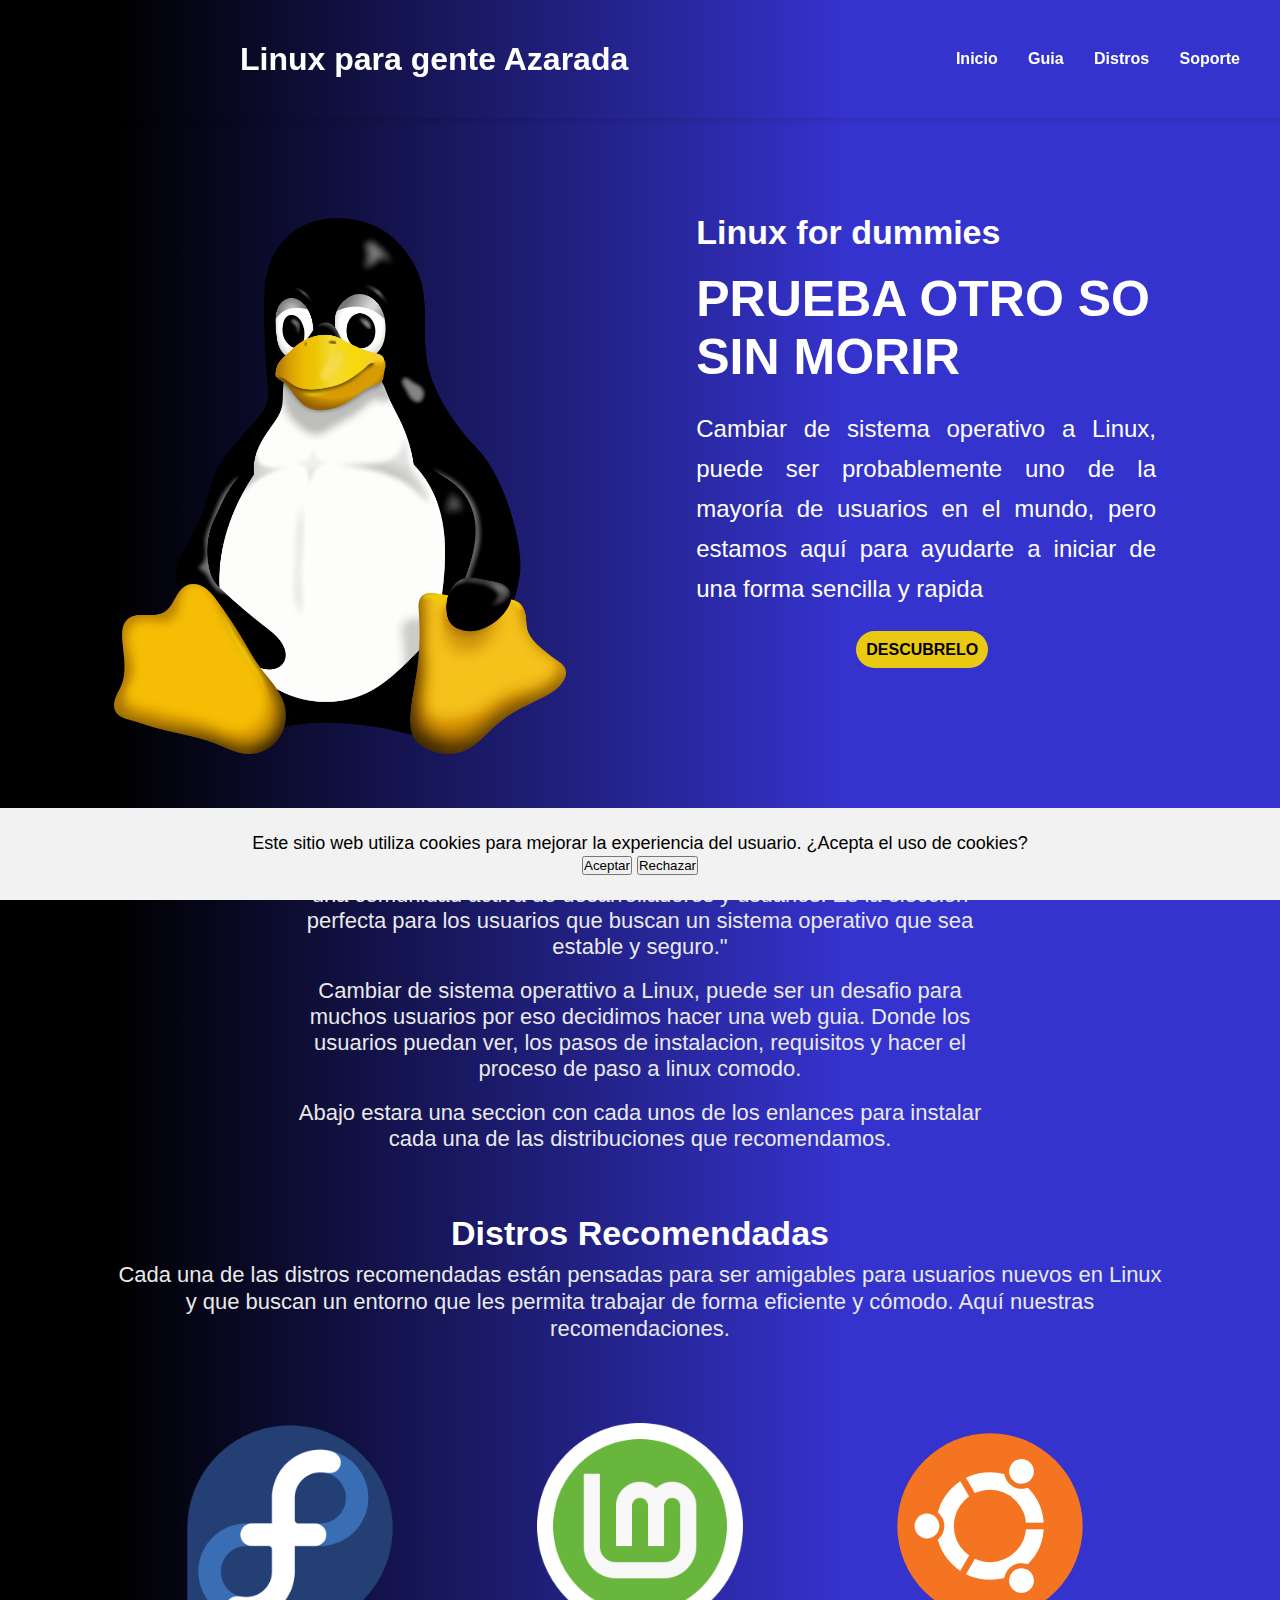
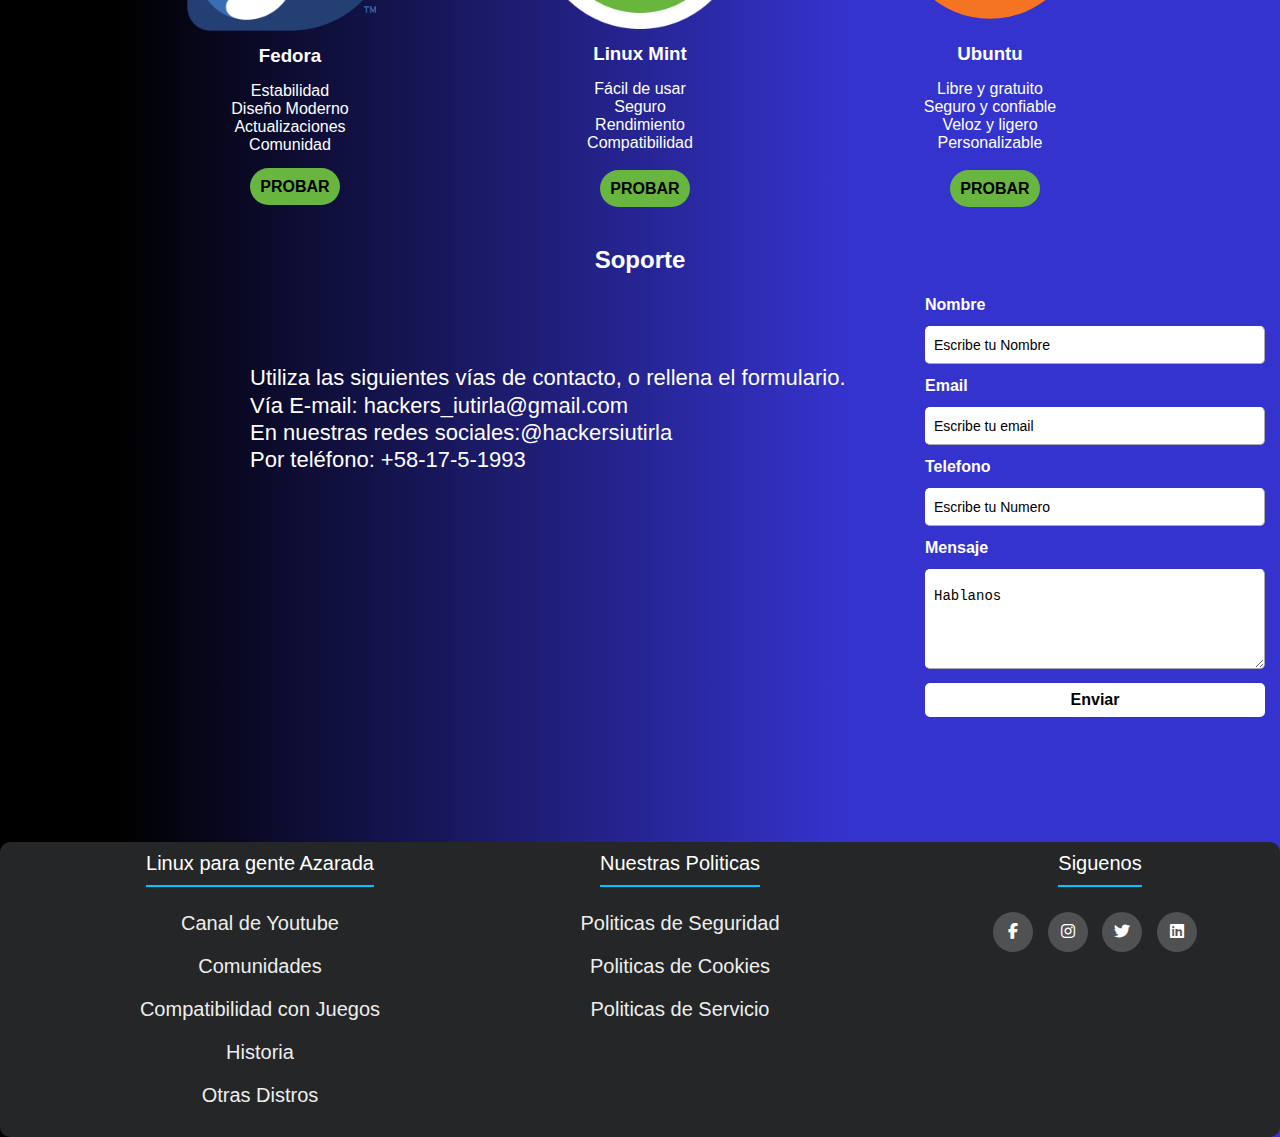
<file: docs/index.html>
<!DOCTYPE html>
<html lang="en">
<head>
    <meta charset="UTF-8">
    <meta http-equiv="X-UA-Compatible" content="IE=edge" />
    <meta name="viewport" content="width=device-width, initial-scale=1.0">
    <link rel="stylesheet" href="archivos/css/styles.css" />
     <link
     rel="stylesheet"
     href="https://cdnjs.cloudflare.com/ajax/libs/animate.css/4.1.1/animate.min.css"/>
    <link rel="stylesheet" href="https://cdnjs.cloudflare.com/ajax/libs/font-awesome/6.2.1/css/all.min.css">
    <title>Linux para gente Azarada</title>
    <script src="archivos/js/script.js"></script>
</head>
<body>
    <nav>
            <h1>Linux para gente Azarada</h1>
            <img src="archivos/iconos/photo_2023-11-18_20-13-49-removebg-preview.png" class="swans" width="40px"/>
            <ul class="navigation">
              <li><a href="#inicio" class="nav-link">Inicio</a></li>
              <li><a href="#guia" class="nav-link">Guia</a></li>
              <li><a href="#distros" class="nav-link">Distros</a></li>
              <li><a href="#soporte" class="nav-link">Soporte</a></li>
            </ul>
  </nav> 

  <!-- Menu de Inicio -->  
  <section class="comienzo" id="inicio">
    <img
      src="archivos/imagenes/Tux.svg.png"
      alt="jane-doe"
      loading="lazy"
      class="hero-img"
    />
    <div class="ini animate__animated animate__shakeX">
        <h2 style="font-size: 34px;" class="ini-title">Linux for dummies</h2>
        <br>
      <h1 style="font-size: 50px;"  styclass="ini-title">PRUEBA OTRO SO SIN MORIR</h1>
      <p class="ini-text">
        Cambiar de sistema operativo a Linux, puede ser 
         probablemente uno de la mayoría de usuarios en el mundo,
         pero estamos aquí para ayudarte a iniciar de una forma sencilla y rapida
      </p>
      <br>
      <a class="boton" href="https://training.linuxfoundation.org/training/introduction-to-linux/" target="_blank">Descubrelo</a>
    </section>
   
    <!-- Guia -->
      <section class="guide" id="guia">
        <div class="gd animate__animated animate__shakeX">
            <h2 style="font-size: 34px;" class="gd-h2">Guia</h2>
 
          <p class="gd-p">
            "Linux es una plataforma sólida y confiable que está respaldada por una comunidad activa de desarrolladores y usuarios.
             Es la elección perfecta para los usuarios que buscan un sistema operativo que sea estable y seguro."
          </p>
          <br>
          <p class="gd-p">
            Cambiar de sistema operattivo a Linux, puede ser un desafio para muchos usuarios por eso decidimos hacer una web guia.
             Donde los usuarios puedan ver, los pasos de instalacion, requisitos y hacer el proceso de paso a linux comodo.
          </p>
          <br>
          <p class="gd-p">
            Abajo estara una seccion con cada unos de los enlances para instalar cada una de las distribuciones que recomendamos.
          </p>
        <br>
        <br>
    <!-- Titulo Distros -->
        </section>
        <section class="more-guia">
            <h2>Distros Recomendadas</h2>
            <p> Cada una de las distros recomendadas están pensadas para ser amigables para usuarios nuevos en Linux   <br> y que buscan un entorno que les permita trabajar de forma eficiente y cómodo. Aquí nuestras recomendaciones.</p>
            <br>
            <br>
          </section>
  <!-- Distros -->
      <section class="distro" id="distros">
        <div class="distro-container">
          <div class="distro1">
            <img
              src="archivos/iconos/2048px-Fedora_logo.svg.png"
              alt="fedora"
              loading="lazy"
              class="distro-pic"
            />
            <h3 class="distro-title">Fedora</h3>
            <p class="distro-details" style="margin-bottom: 18px;">
                Estabilidad
              <br>
                Diseño Moderno
                <br>
                Actualizaciones
                <br>
                Comunidad
                <br>
            </p>
            <a href="fedora.html" target="_blank" class="distro-link">Probar</a>
          </div>
          <div class="distro2">
            <img
              src="archivos/iconos/Linux_Mint_logo_without_wordmark.svg.png"
              alt="linux-mint"
              loading="lazy"
              class="distro-pic"
            />
            <h3 class="distro-title">Linux Mint</h3>
            <p class="distro-details" style="margin-bottom: 22px;">
                Fácil de usar
                <br>
                Seguro
                  <br>
                  Rendimiento
                  <br>
                  Compatibilidad
                  <br>
            </p>
            <a href="mint.html" target="_blank" class="distro-link">Probar</a>
          </div>
          <div class="distro3">
            <img
              src="archivos/iconos/UbuntuCoF.svg"
              alt="ubuntu"
              loading="lazy"
              class="distro-pic"
            />
            <h3 class="distro-title">Ubuntu</h3>
            <p class="distro-details" style="margin-bottom: 22px;">
                Libre y gratuito
              <br>
              Seguro y confiable
                <br>
                Veloz y ligero
                <br>
                Personalizable
                <br>
            </p>
            <a href="ubuntu.html" target="_blank" class="distro-link">Probar</a>
      <!-- Contato -->
          </div>
        </div>
      </section>
    </div>
  </section>
  <section class="soporte" id="soporte">
    <h2 style="color: white;">Soporte</h2>
   <p class="parrafo-final">Utiliza las siguientes vías de contacto, o rellena el formulario. 
    <br>
    Vía E-mail: hackers_iutirla@gmail.com
    <br>
    En nuestras redes sociales:@hackersiutirla
    <br>
    Por teléfono: +58-17-5-1993
   </p>
    <div class="contact-form-container">
      <div class="contact-form">
        <form action="https://formspree.io/f/xyylnggw" method="POST">
          <div class="form-control">
            <label for="name">Nombre</label>
            <input
              type="text"
              id="name"
              name="sender-name"
              placeholder="Escribe tu Nombre"
              class="input-field"
              required
            />
          </div>
          <div class="form-control">
            <label for="email">Email</label>
            <input
              type="email"
              id="email"
              name="sender-email"
              placeholder="Escribe tu email"
              class="input-field"
              required
            />
          </div>
          <div class="form-control">
            <label for="phone">Telefono</label>
            <input
              type="phone"
              id="phone"
              name="sender-phone"
              placeholder="Escribe tu Numero"
              class="input-field"
              required
            />
          </div>
          <div class="form-control">
            <label for="message">Mensaje</label>
            <textarea
              id="message"
              cols="50"
              rows="1"
              placeholder="Hablanos"
              name="message"
              class="input-field"
              required
            ></textarea>
          </div>
          <input
            type="submit"
            value="Enviar"
            id="submit-btn"
            class="submit-btn"
          />
        </form>
      </div>
    </div>
  </section>
  <footer class="footer">
    <div class="contairner">
            <div class="footer_row">
                <div class="footer-links">
                    <h4>Linux para gente Azarada</h4>
                    <ul>
                        <li><a href="https://www.youtube.com/@NetworkChuck">Canal de Youtube</a></li>
                        <li><a href="https://discord.com/channels/96230004047740928/607332202153377829?query=linux&offset=0&limit=12&preferredLocale=es-ES&categoryId=-1&tag=">Comunidades</a></li>
                        <li><a href="https://talilinux.blogspot.com/2023/04/compatibilidad-juegos-software-linux.html">Compatibilidad con Juegos</a></li>
                        <li><a href="https://es.wikipedia.org/wiki/Historia_de_Linux">Historia</a></li>
                        <li><a href="https://www.stackscale.com/es/blog/distribuciones-linux-populares/">Otras Distros</a></li>
                    </ul>
                </div>
                <div class="footer-links">
                    <h4>Nuestras Politicas</h4>
                    <ul>
                        <li><a href="seguridad.html">Politicas de Seguridad</a></li>
                        <li><a href="cookies.html">Politicas de Cookies</a></li>
                        <li><a href="servicio.html">Politicas de Servicio</a></li>
                    </ul>
                </div>
                <div class="footer-links">
                    <h4>Siguenos</h4>
                  <div class="Social-link">
                  <a href="https://www.facebook.com/"><i class="fab fa-facebook-f"></i></a>
                  <a href="https://www.instagram.com/"><i class="fab fa-instagram"></i></a>
                  <a href="https://twitter.com/"><i class="fab fa-twitter"></i></a>
                  <a href="https://www.linkedin.com/"><i class="fab fa-linkedin"></i></a>
                  </div>
                </div>
            </div>
         </div>
 </footer>
 <div id="cookie-banner" class="cookie-banner">
  <p>Este sitio web utiliza cookies para mejorar la experiencia del usuario. ¿Acepta el uso de cookies?</p>
  <button onclick="aceptarCookies()">Aceptar</button>
  <button onclick="rechazarCookies()">Rechazar</button>
</div>

</body>
</html>
</file>
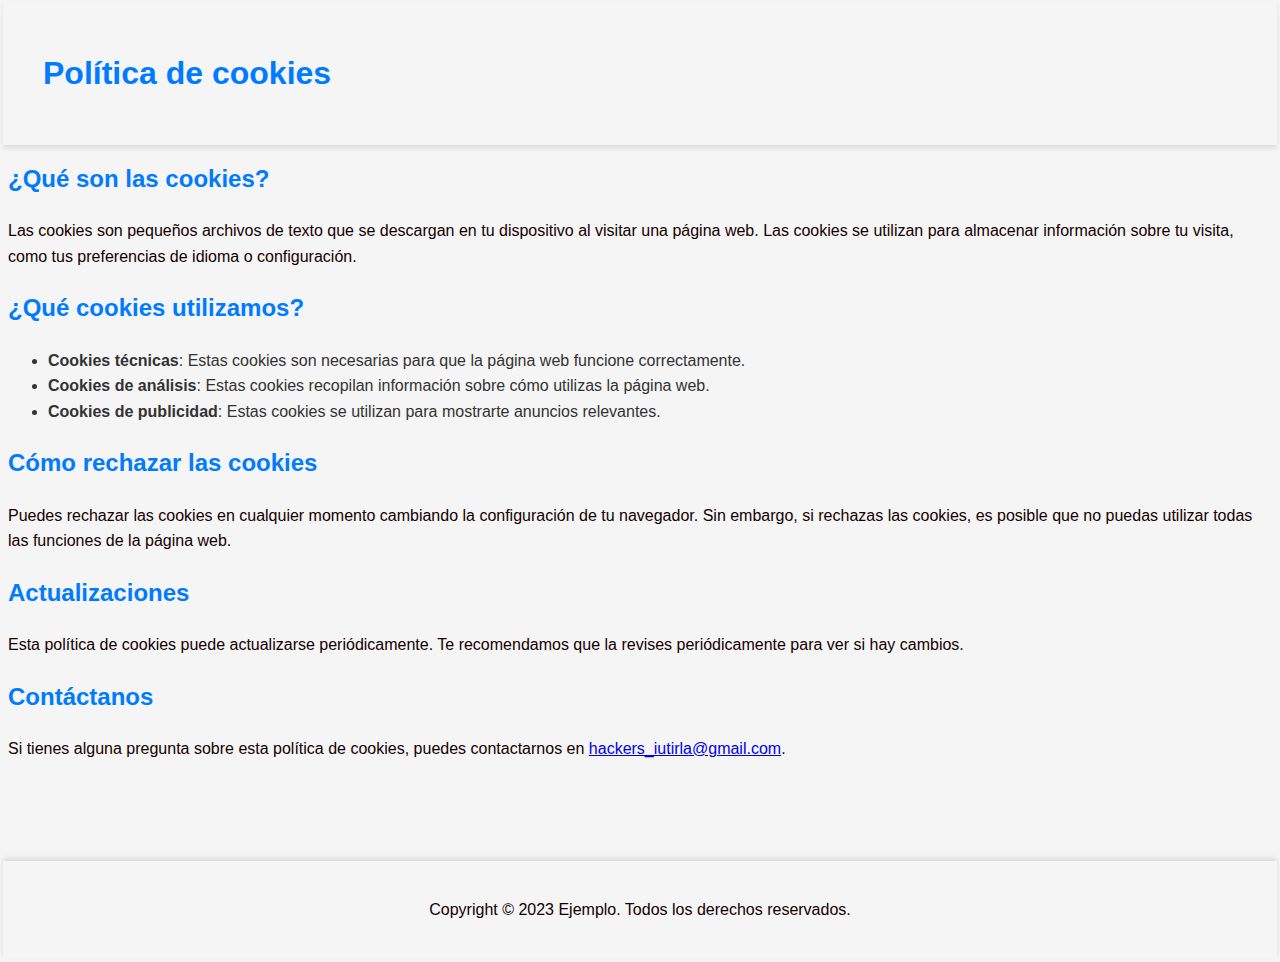
<file: docs/cookies.html>
<!DOCTYPE html>
<html lang="en">
    <meta charset="UTF-8">
    <meta name="viewport" content="width=device-width, initial-scale=1.0">
    <link rel="stylesheet" href="archivos/css/politicas.css" />
    <title>Política de cookies</title>
</head>

<body>
  <nav>
    <h1>Política de cookies</h1>
  </nav>

    <section>


    <h2>¿Qué son las cookies?</h2>
      <p>
        Las cookies son pequeños archivos de texto que se descargan en tu dispositivo al visitar una página web. Las cookies se utilizan para almacenar información sobre tu visita, como tus preferencias de idioma o configuración.
      </p>

    
  
    <h2>¿Qué cookies utilizamos?</h2>
      <ul>
        <li>
          <strong>Cookies técnicas</strong>: Estas cookies son necesarias para que la página web funcione correctamente.
        </li>
        <li>
          <strong>Cookies de análisis</strong>: Estas cookies recopilan información sobre cómo utilizas la página web.
        </li>
        <li>
          <strong>Cookies de publicidad</strong>: Estas cookies se utilizan para mostrarte anuncios relevantes.
      </ul>
   


      <h2>Cómo rechazar las cookies</h2>
      <p>
        Puedes rechazar las cookies en cualquier momento cambiando la configuración de tu navegador. Sin embargo, si rechazas las cookies, es posible que no puedas utilizar todas las funciones de la página web.
      </p>

    <div>
      <h2>Actualizaciones</h2>
      <p>
        Esta política de cookies puede actualizarse periódicamente. Te recomendamos que la revises periódicamente para ver si hay cambios.
      </p>

      <h2>Contáctanos</h2>
      <p>
        Si tienes alguna pregunta sobre esta política de cookies, puedes contactarnos en <a href="hackers_iutirla@gmail.com">hackers_iutirla@gmail.com</a>.
      </p>
    
    </div>
    </section>

  <footer style="margin-top: 100px;">
    <p>
      Copyright © 2023 Ejemplo. Todos los derechos reservados.
    </p>
  </footer>
</body>
</html>
</file>
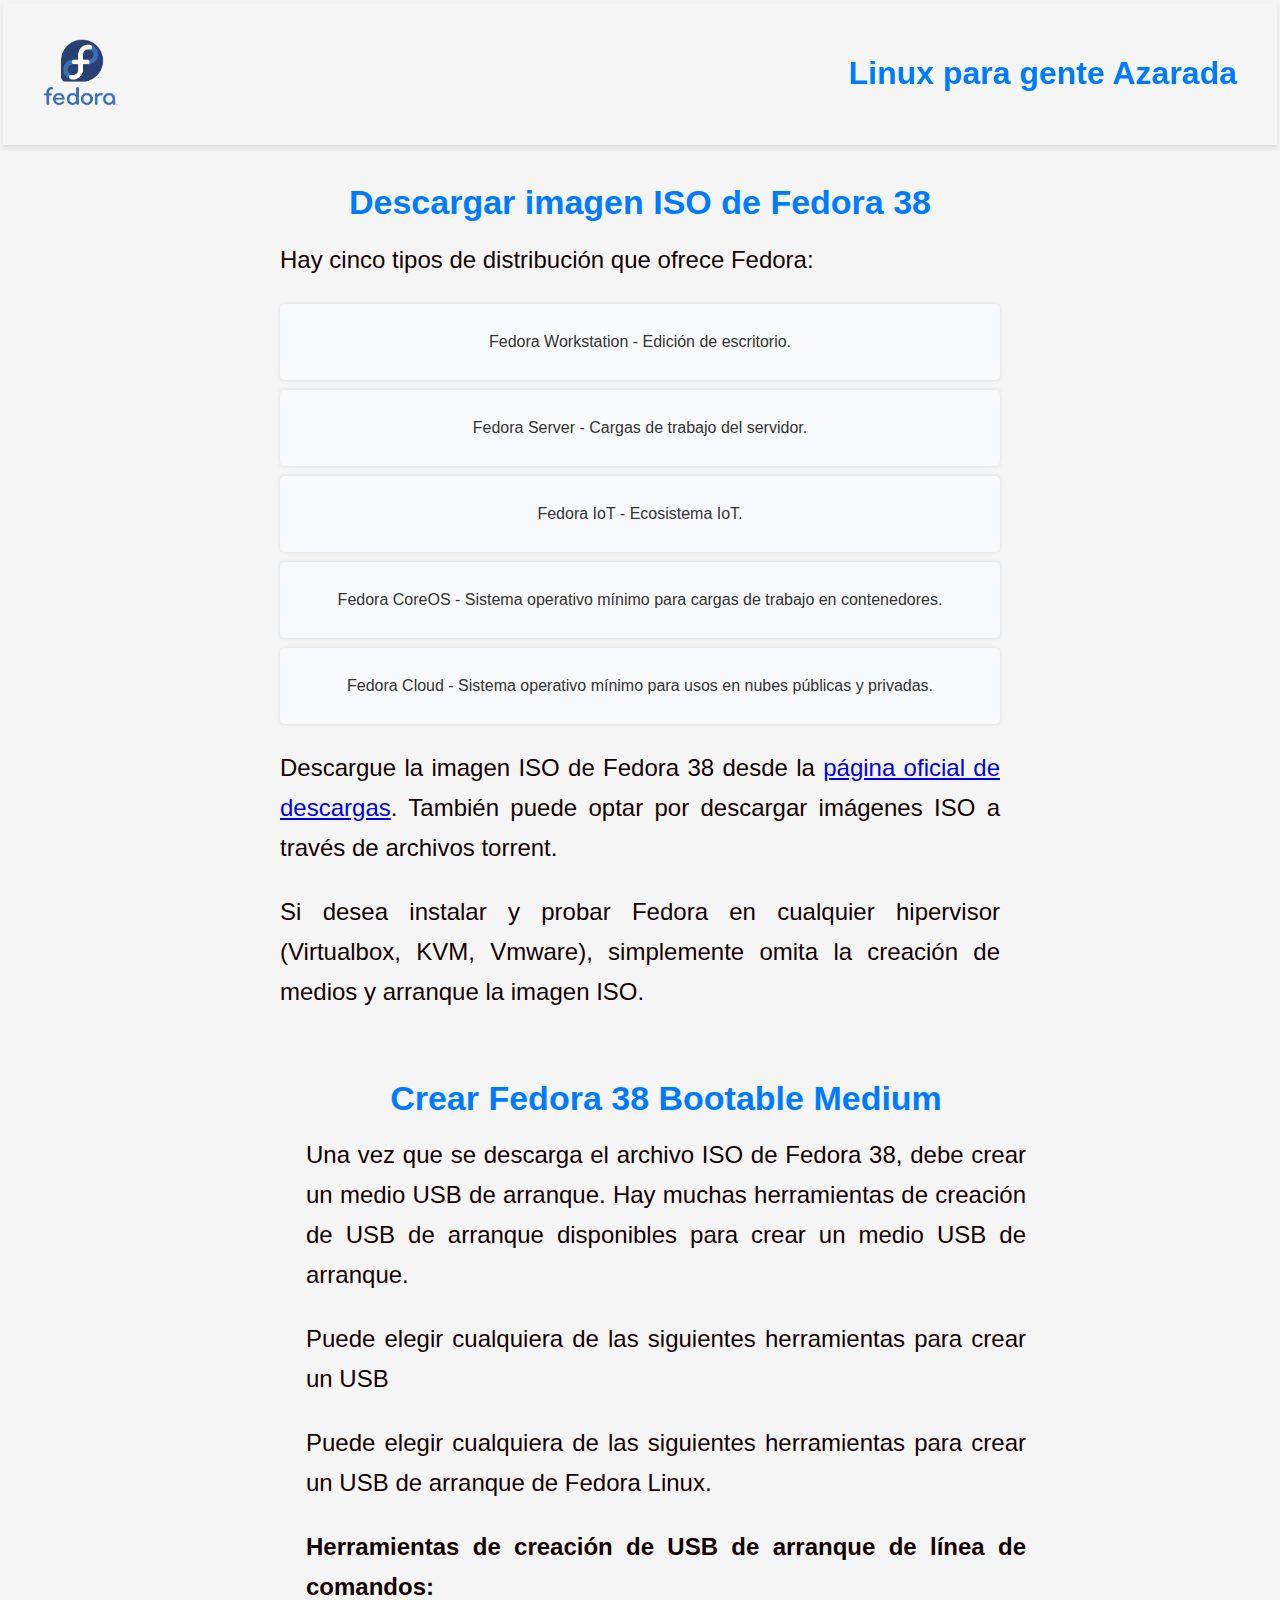
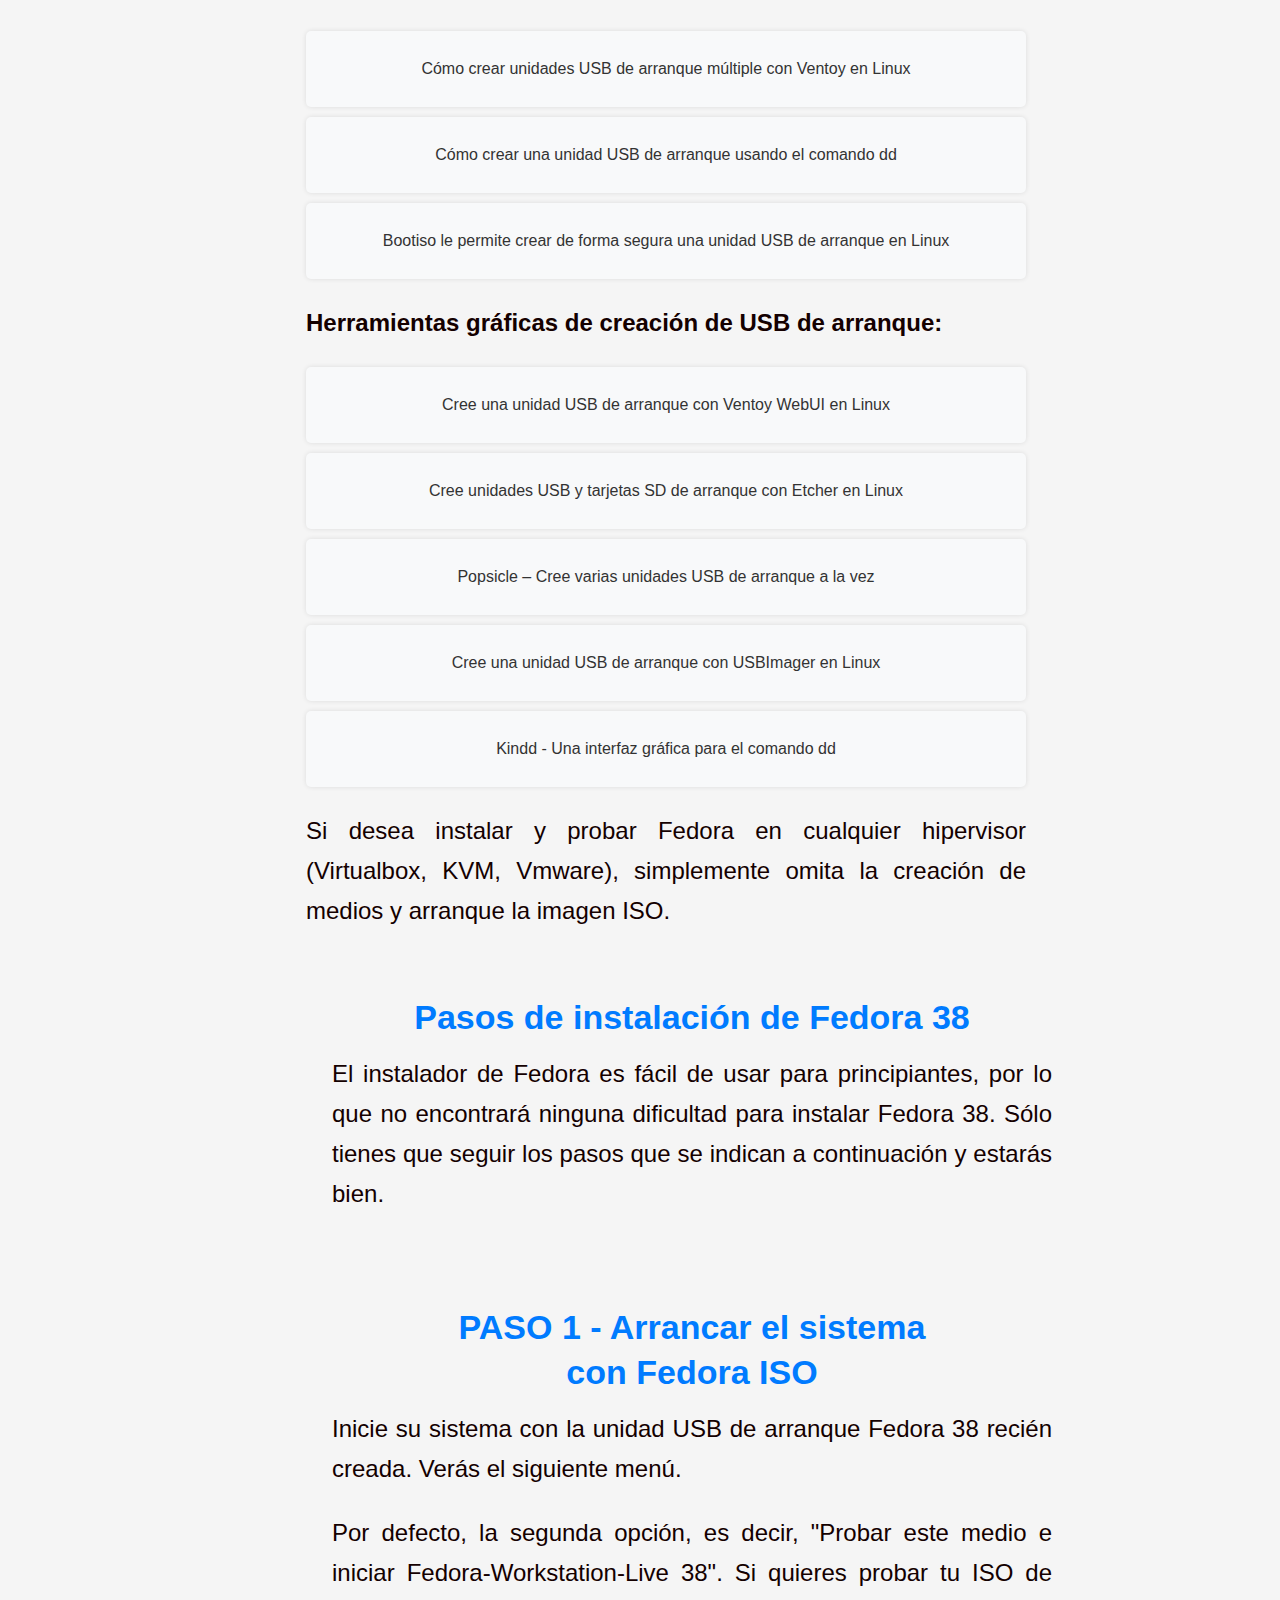
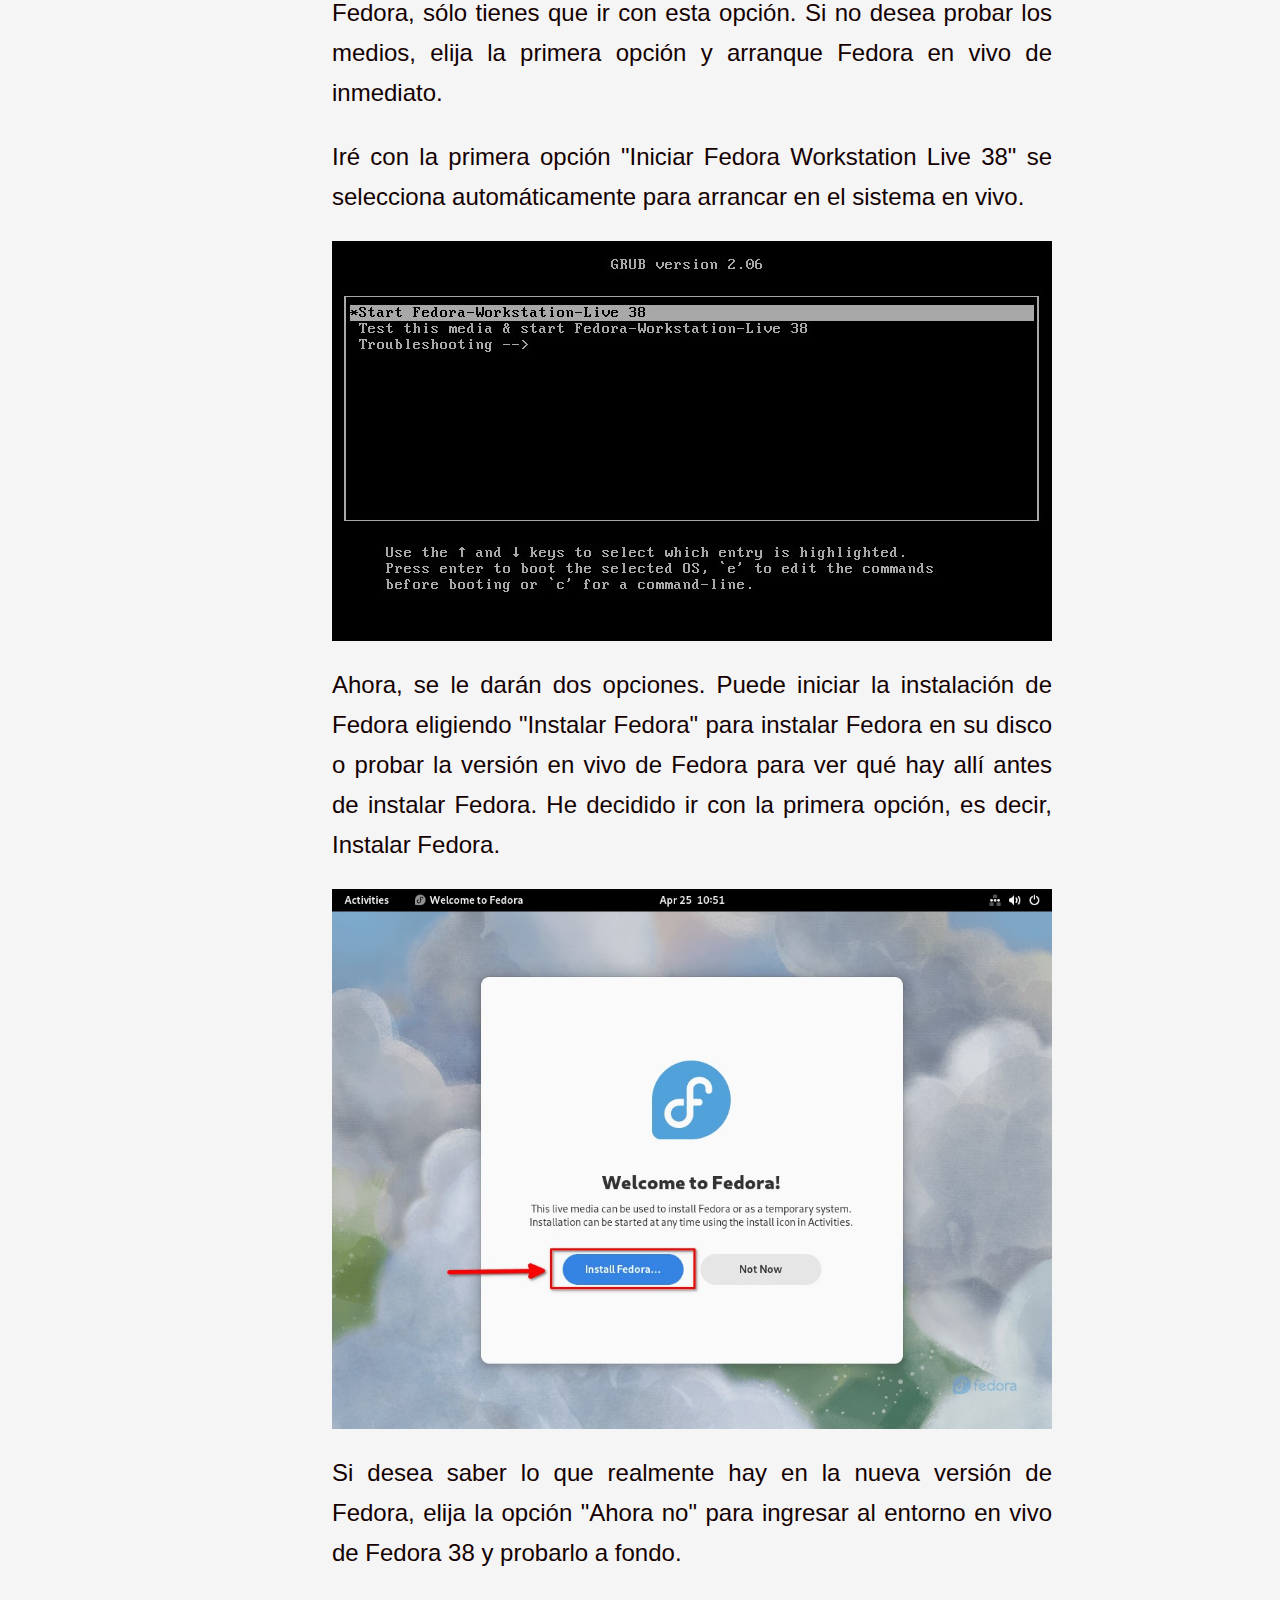
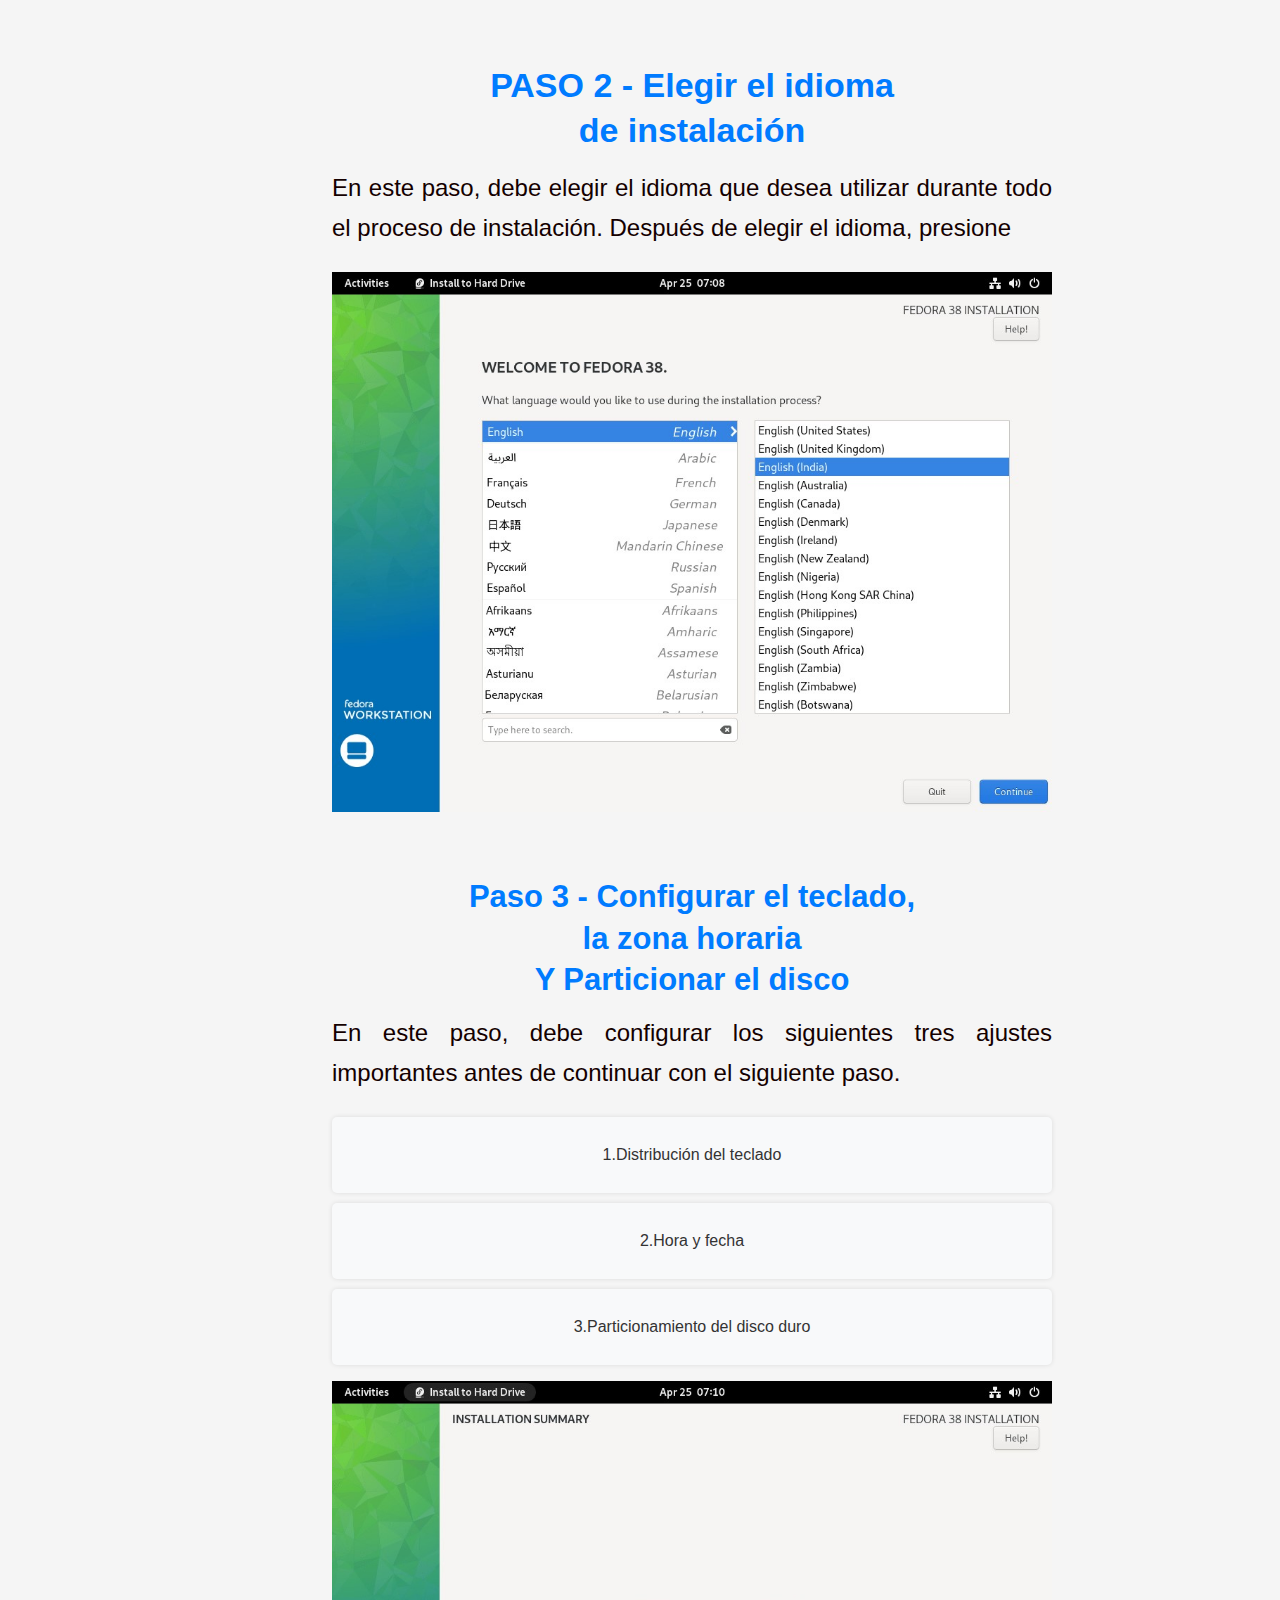
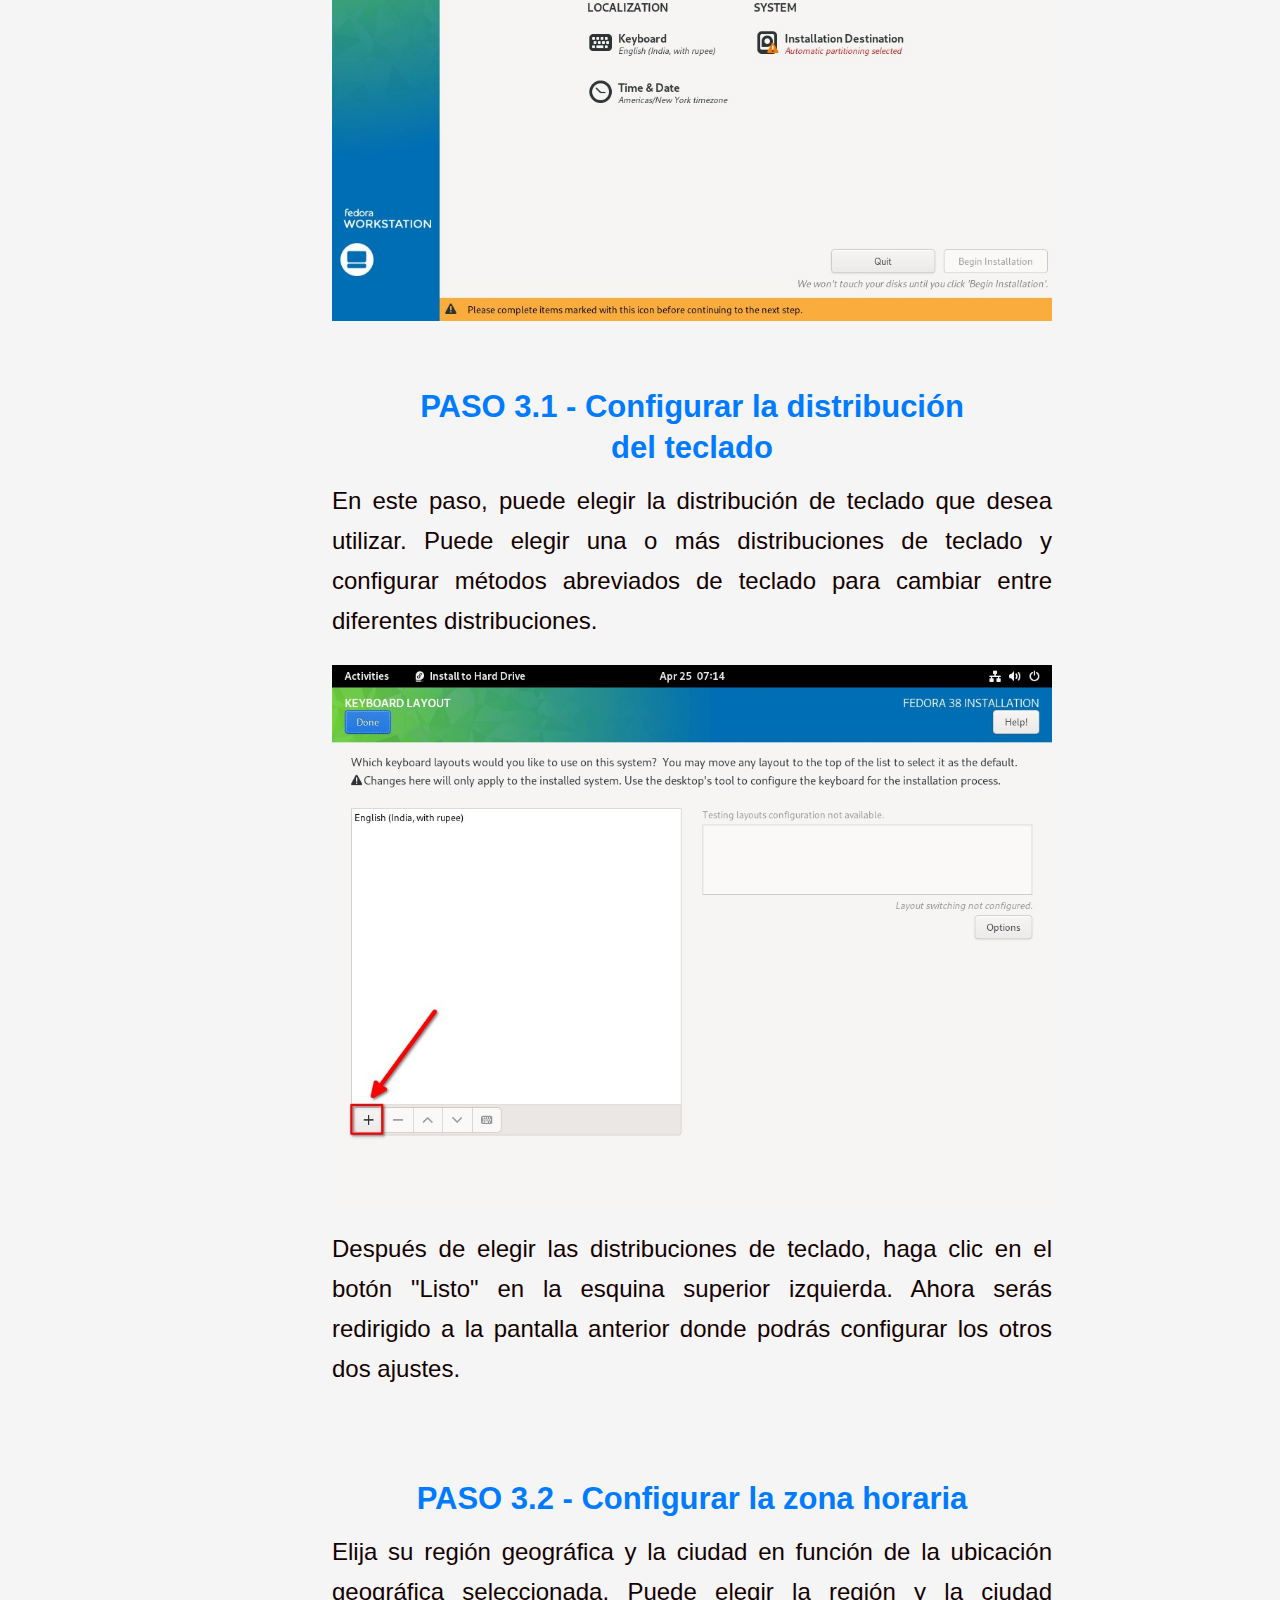
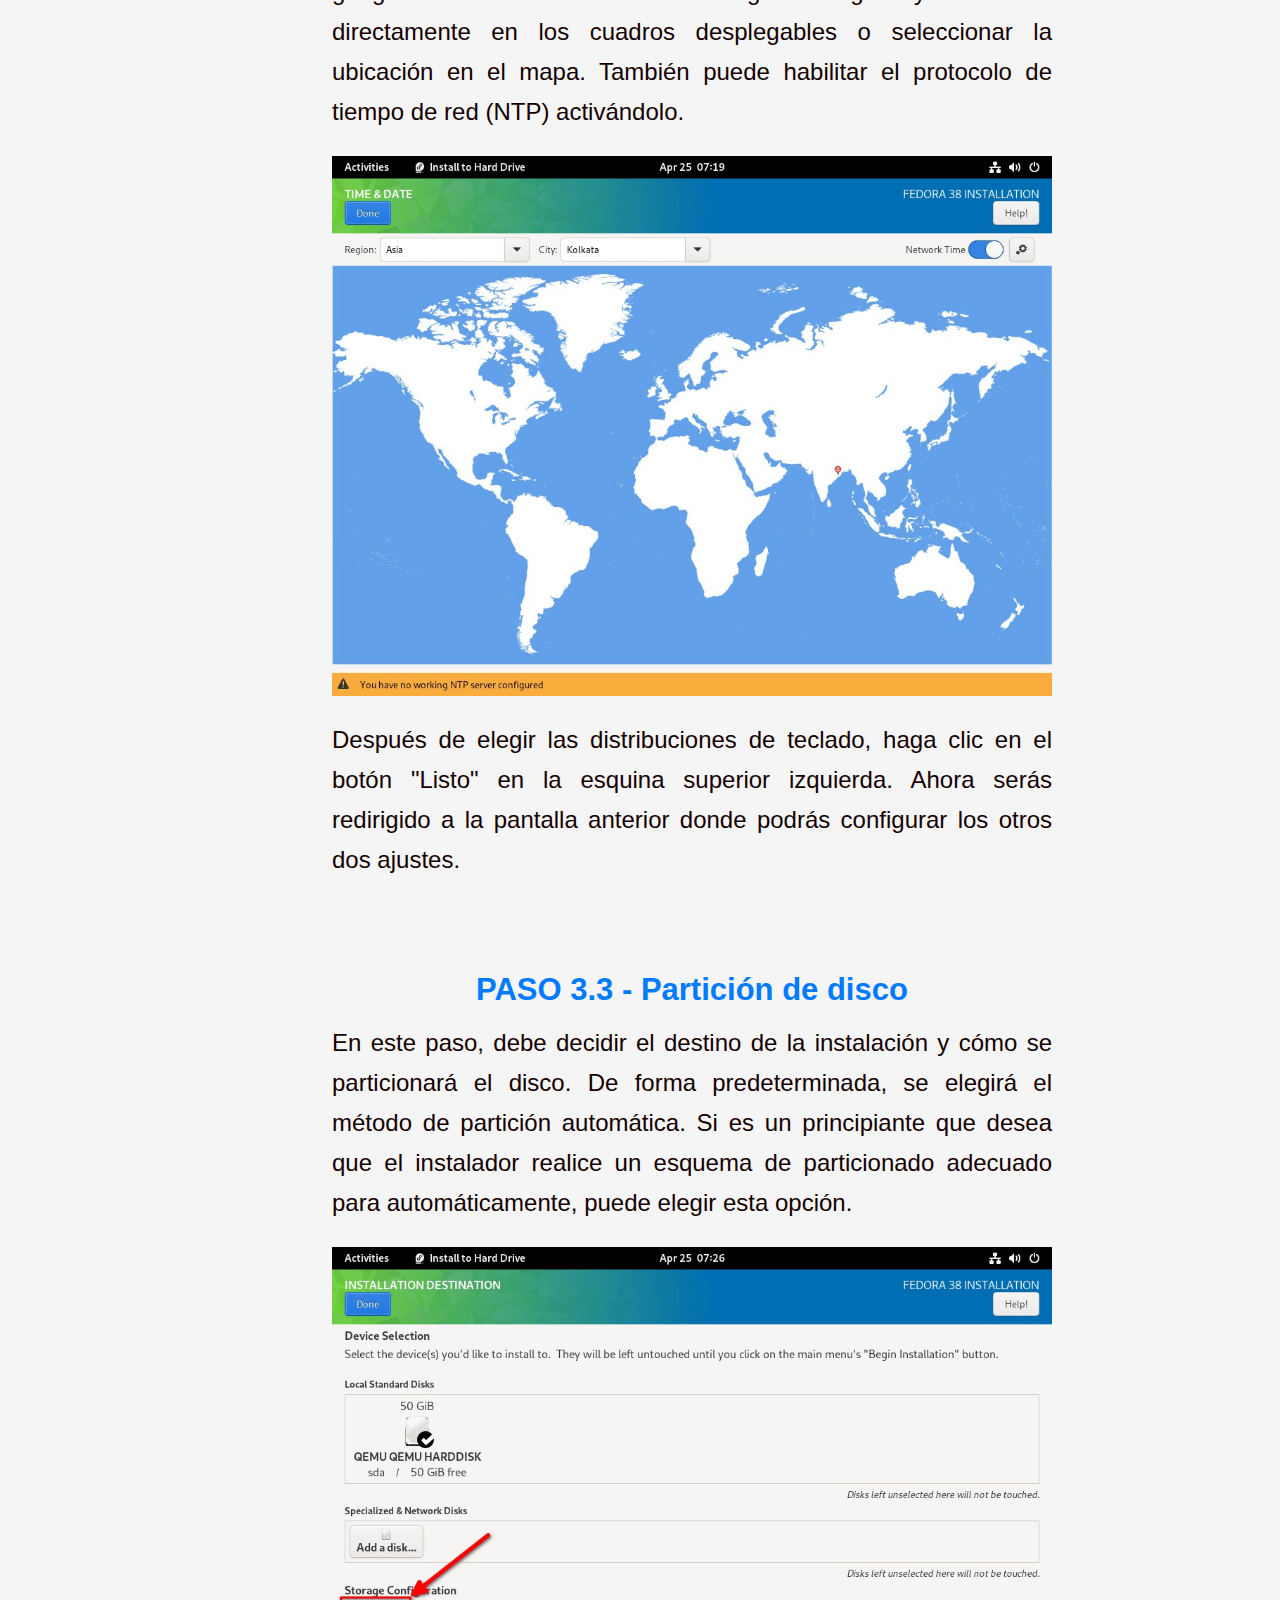
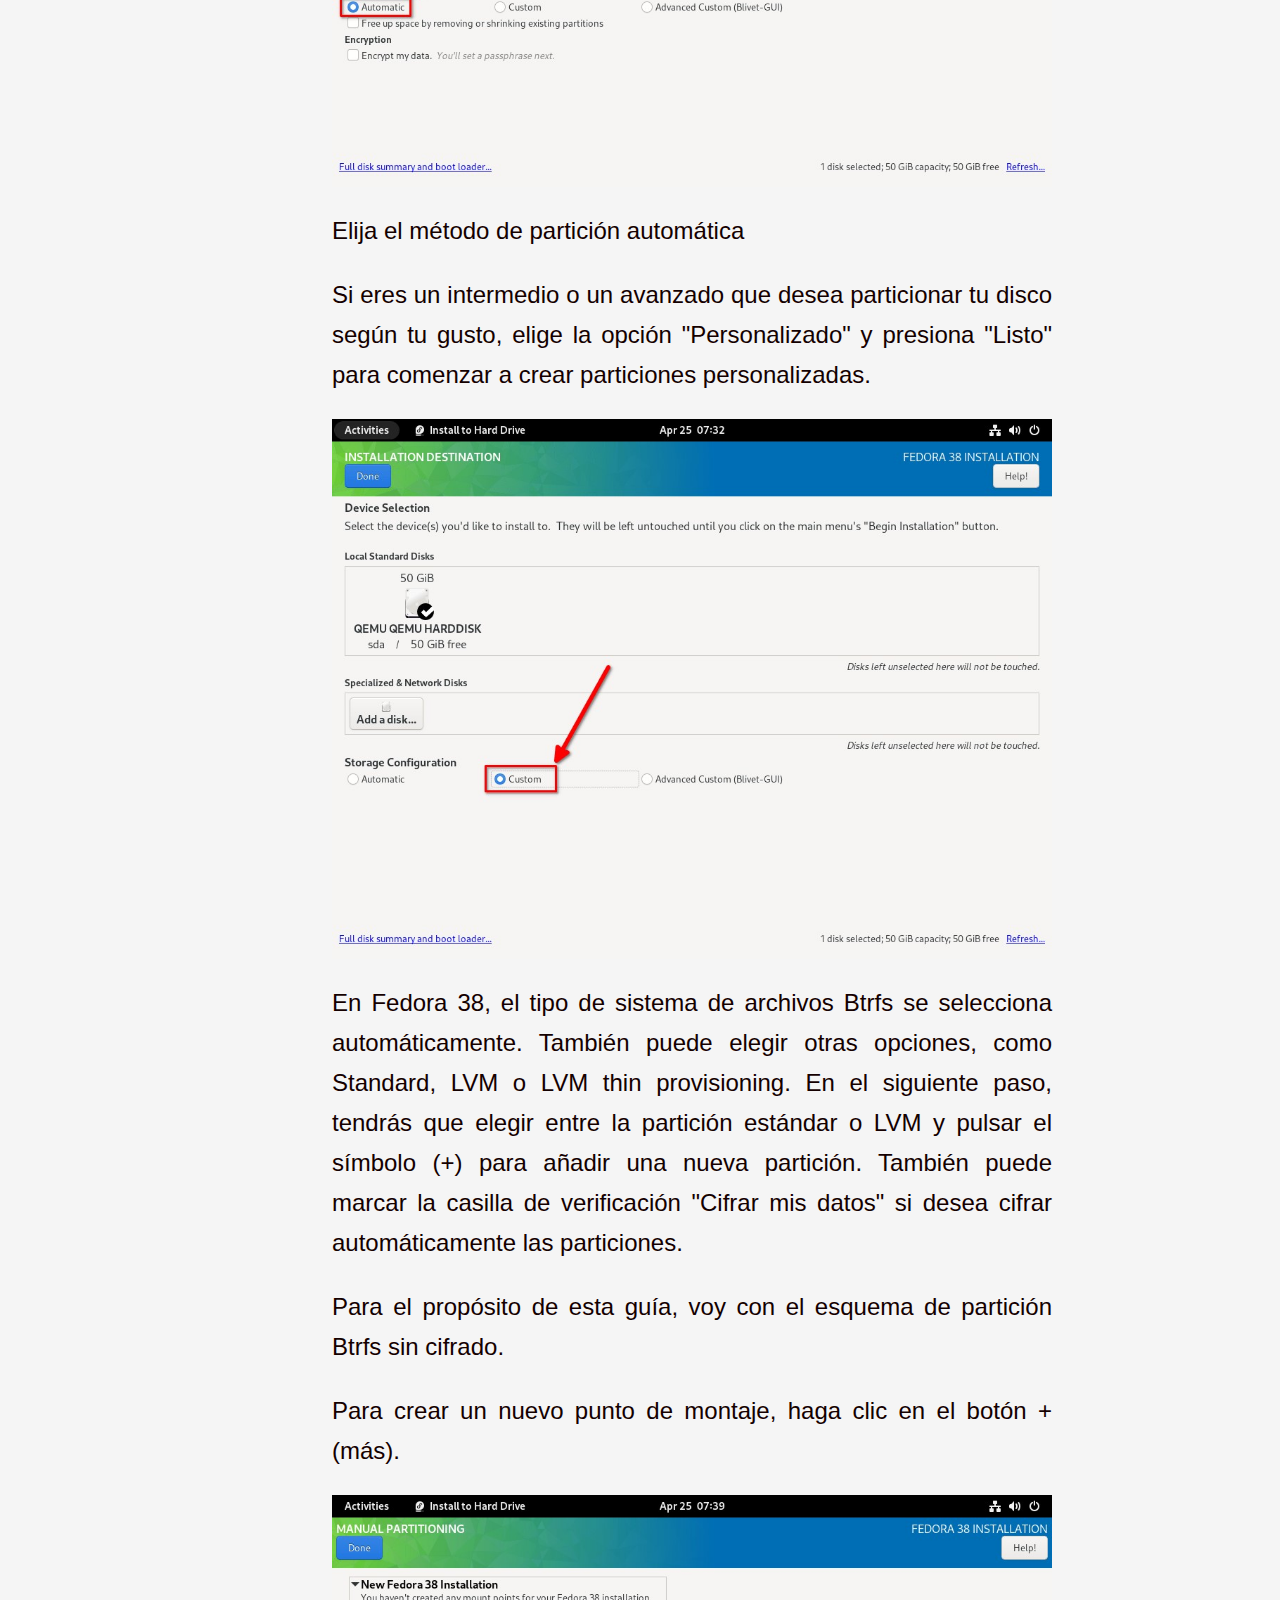
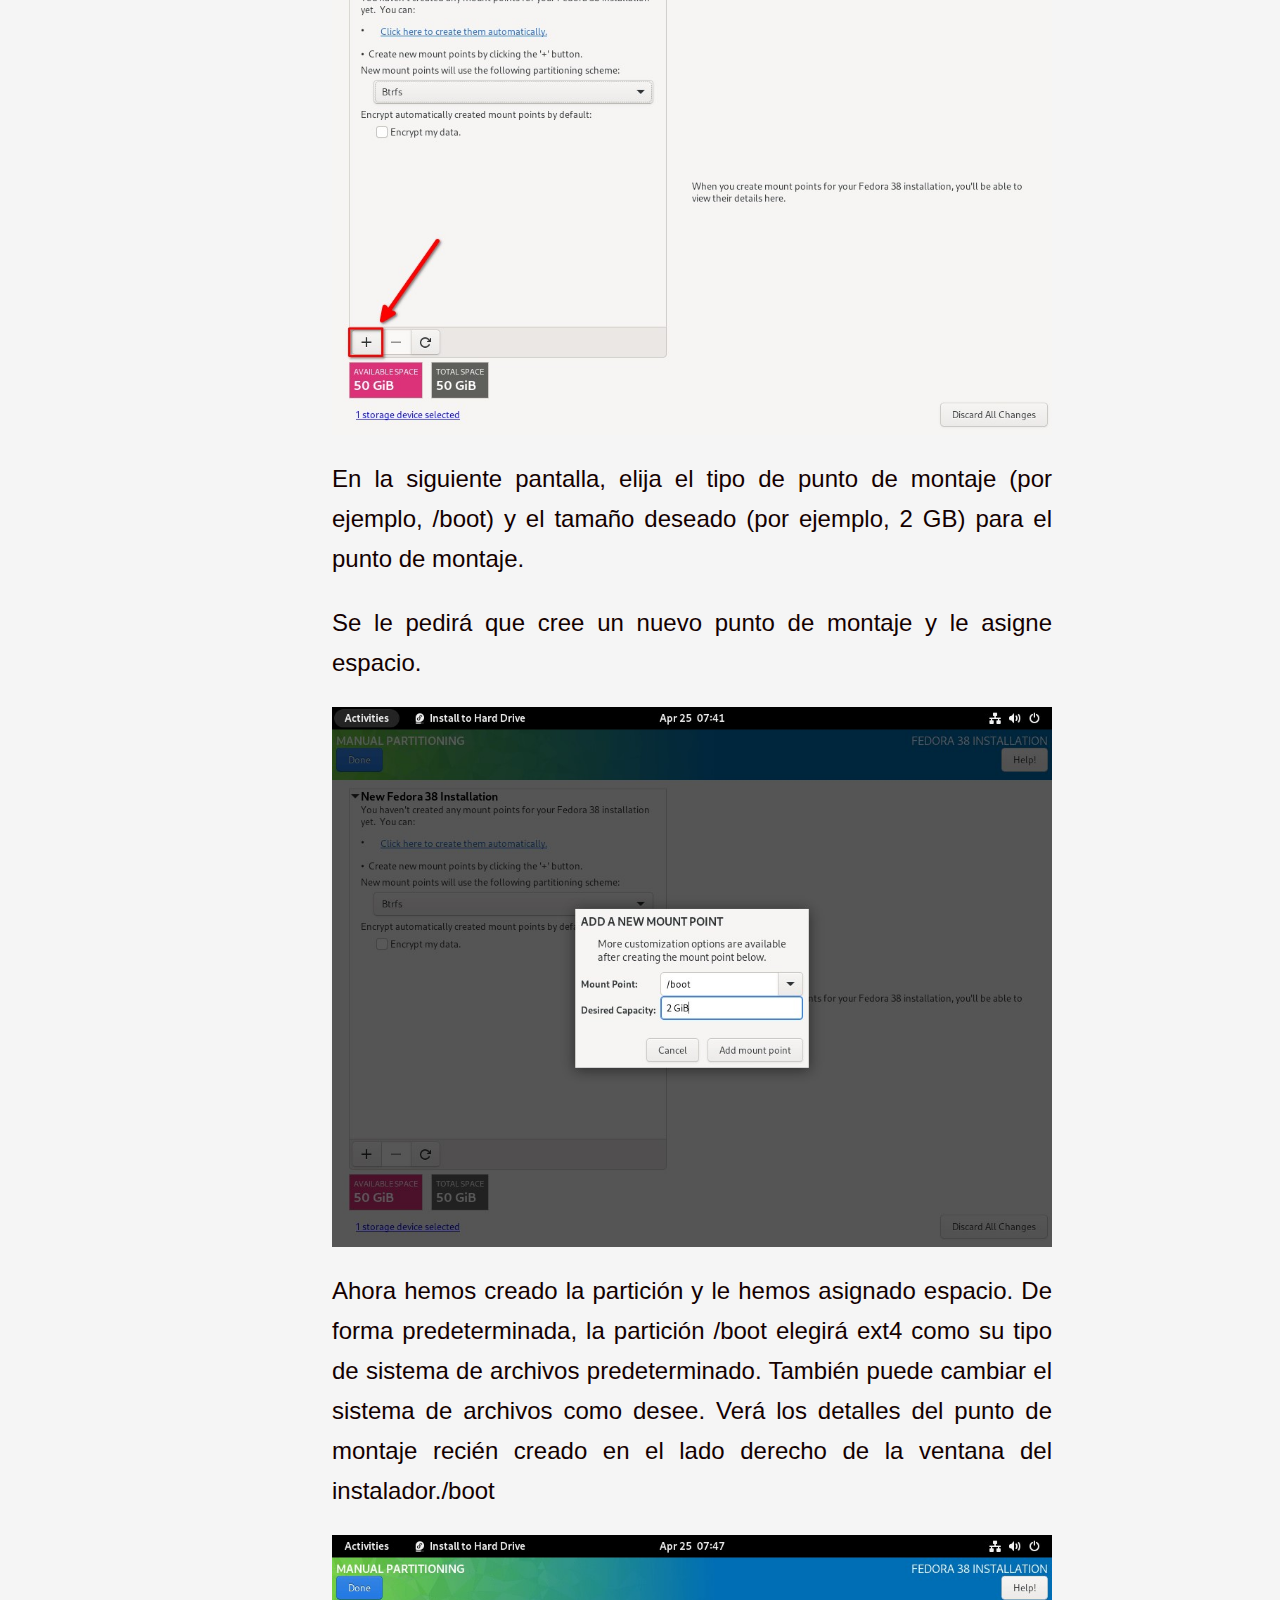
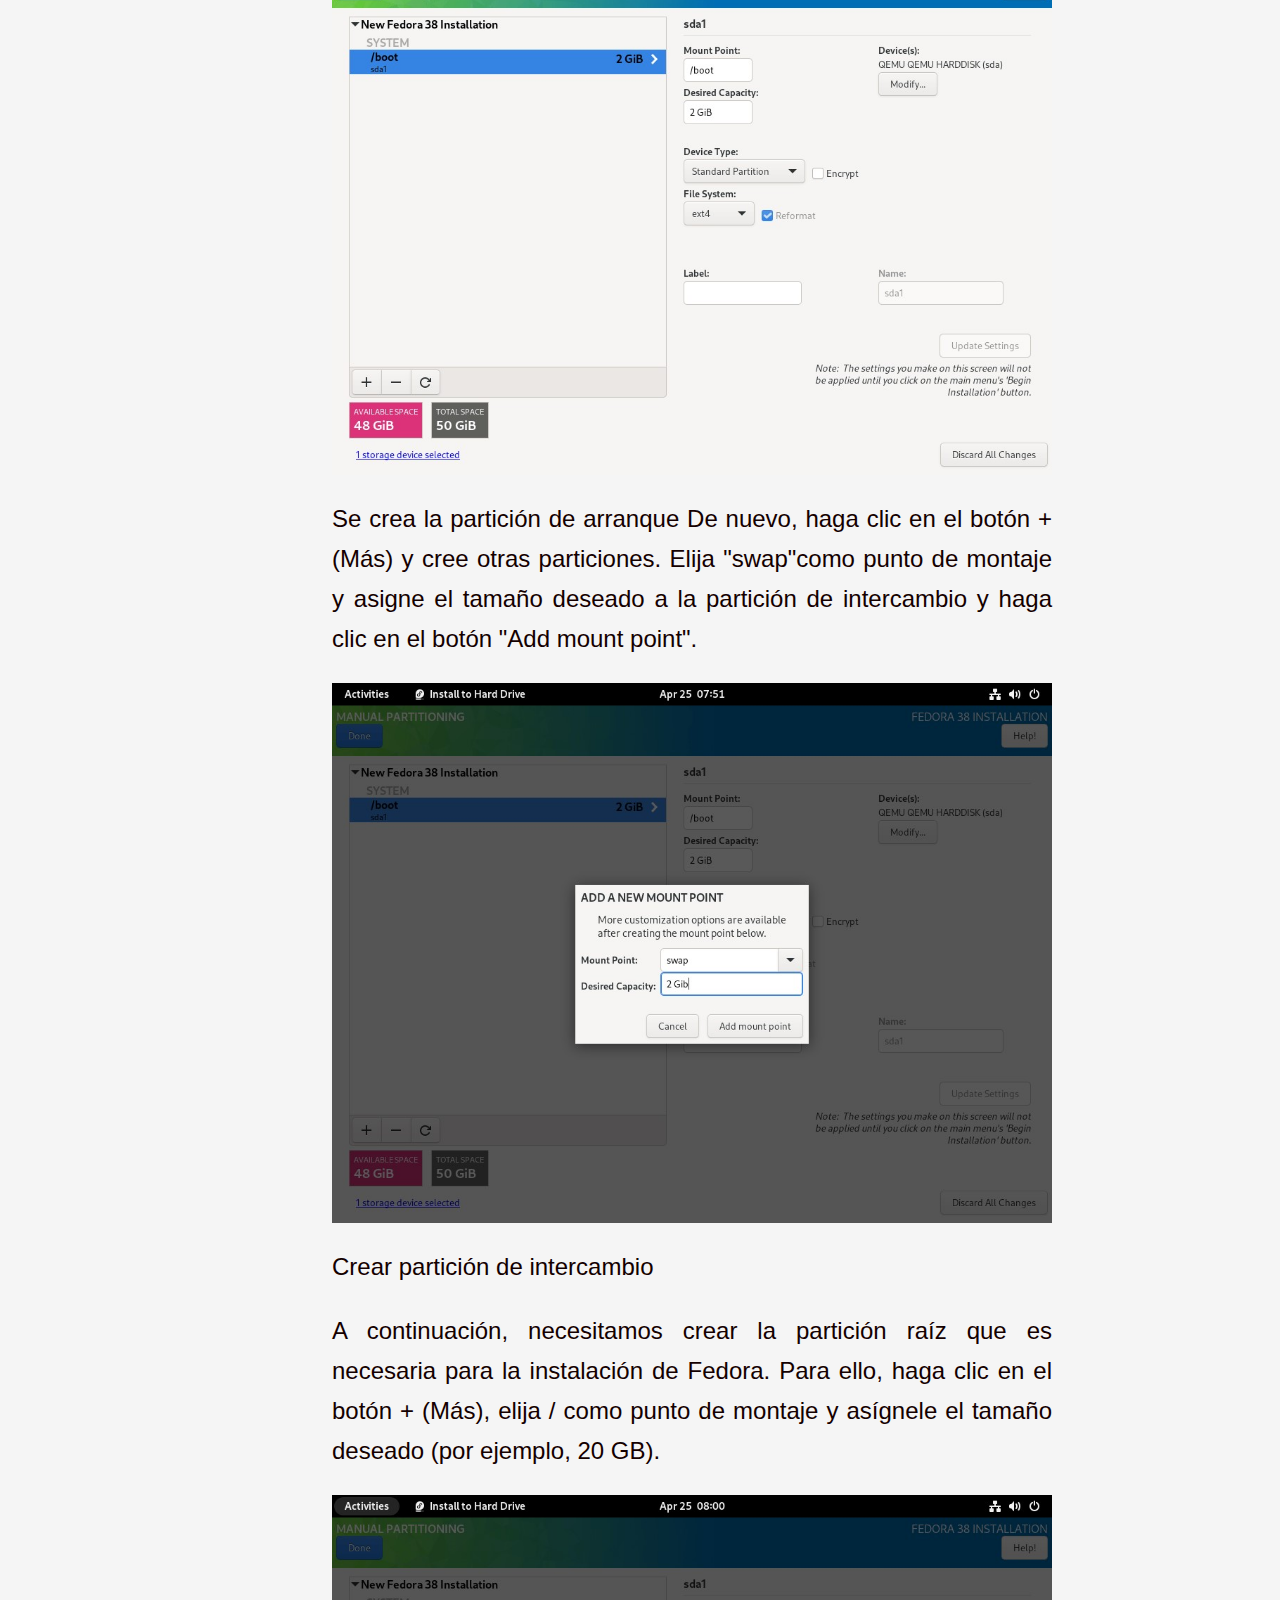
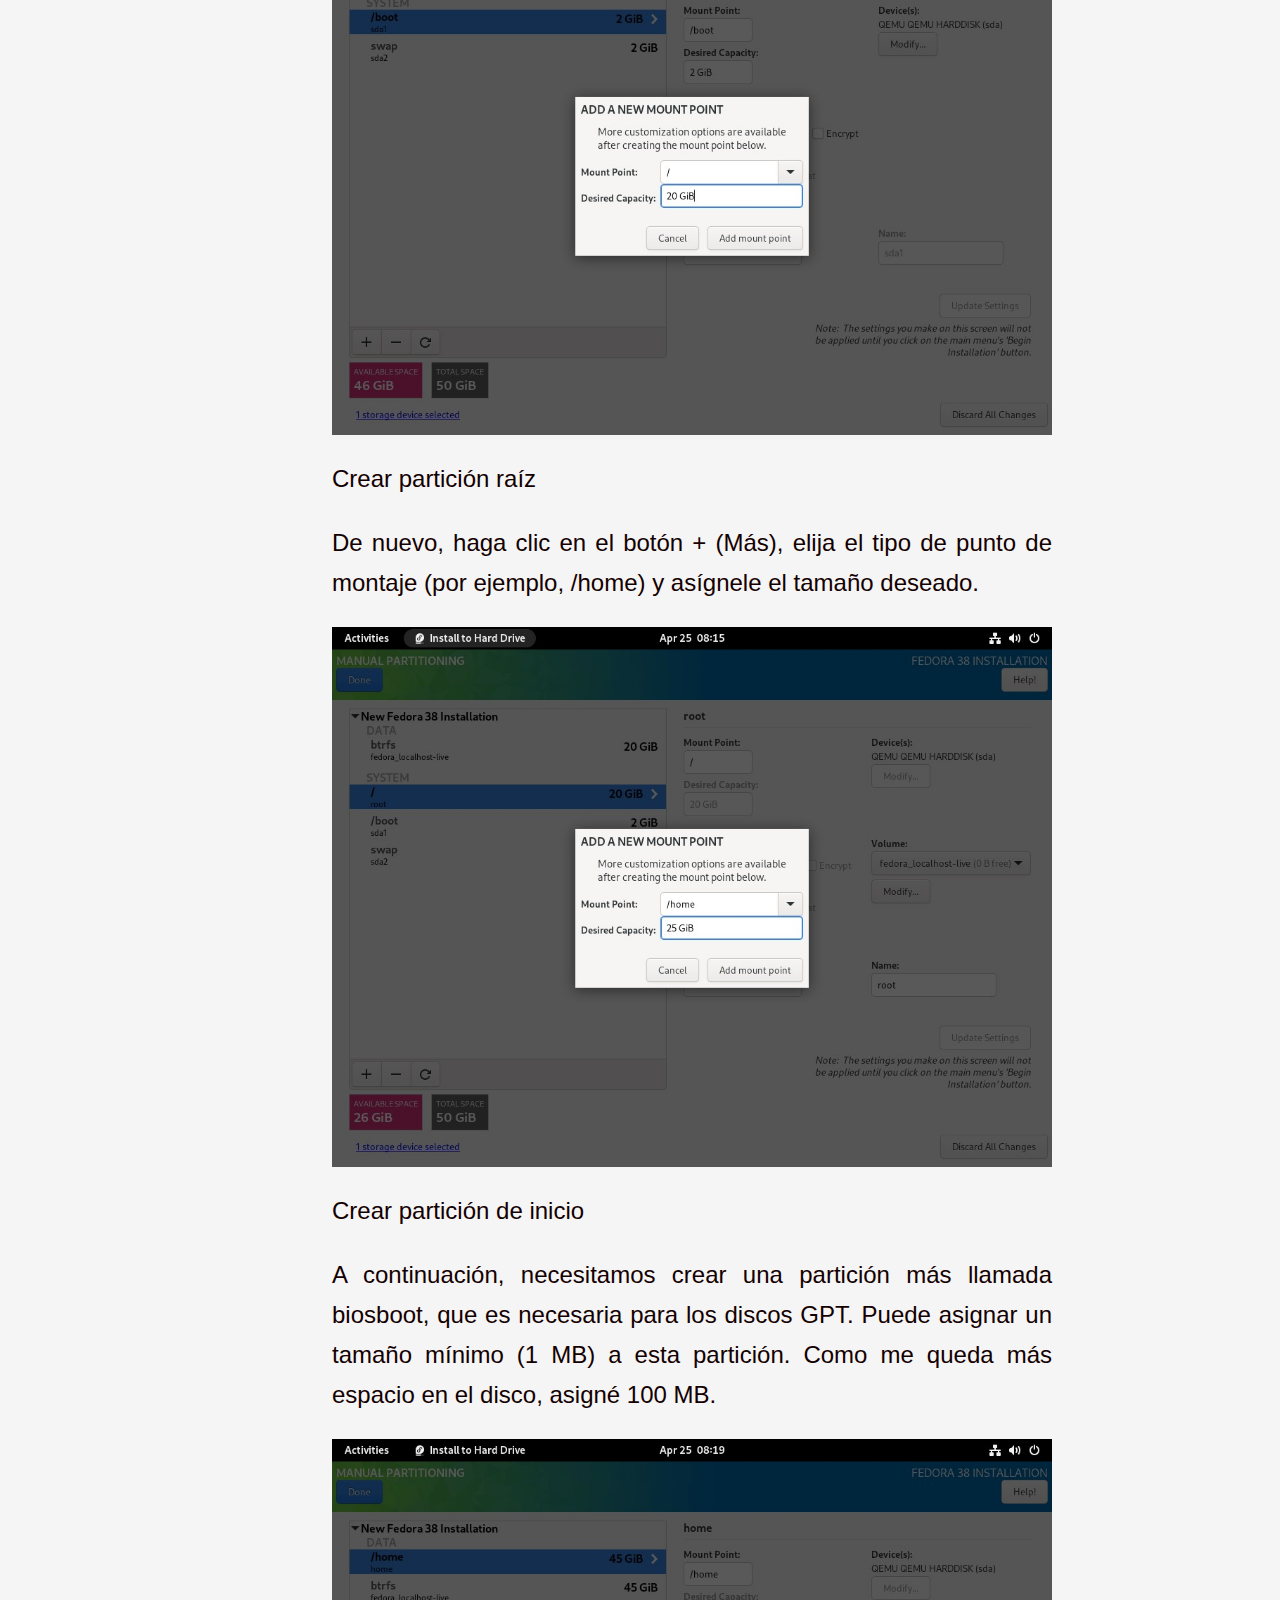
<file: docs/fedora.html>
<!DOCTYPE html>
<html lang="en">

<head>
    <meta charset="UTF-8">
    <meta name="viewport" content="width=device-width, initial-scale=1.0">
    <link rel="stylesheet" href="archivos/css/fe.css" />
    <title>Linux Mint Adventure</title>
</head>

<body>

    <nav>
        <img src="archivos/iconos/Fedora.png" class="swans" width="75px" />
        <h1>Linux para gente Azarada</h1>
    </nav>


    <section class="comienzo" id="inicio">
        <div class="ini animate__animated animate__shakeX">
            <h2 style="font-size: 34px;" class="ini-title">Descargar imagen ISO de Fedora 38</h2>
            <p class="ini-text">Hay cinco tipos de distribución que ofrece Fedora:</p>
            <ul>
                <li>Fedora Workstation - Edición de escritorio.</li>
                <li>Fedora Server - Cargas de trabajo del servidor.</li>
                <li>Fedora IoT - Ecosistema IoT.</li>
                <li>Fedora CoreOS - Sistema operativo mínimo para cargas de trabajo en contenedores.</li>
                <li>Fedora Cloud - Sistema operativo mínimo para usos en nubes públicas y privadas.</li>
            </ul>
            <p>Descargue la imagen ISO de Fedora 38 desde la <a href="URL_DE_DESCARGA" target="_blank">página oficial de
                    descargas</a>. También puede optar por descargar imágenes ISO a través de archivos torrent.</p>
            </p>
            <p>Si desea instalar y probar Fedora en cualquier hipervisor (Virtualbox, KVM, Vmware), simplemente omita la
                creación de medios y arranque la imagen ISO.</p>


            <div class="ini animate__animated animate__shakeX">
                <h2 style="font-size: 34px;" class="ini-title">Crear Fedora 38 Bootable Medium</h2>
                <p class="ini-text">
                <p>Una vez que se descarga el archivo ISO de Fedora 38, debe crear un medio USB de arranque. Hay muchas
                    herramientas
                    de creación de USB de arranque disponibles para crear un medio USB de arranque.</p>
                <p>Puede elegir cualquiera de las siguientes herramientas para crear un USB</p>
                <p>
                <p>
                    Puede elegir cualquiera de las siguientes herramientas para crear un USB de arranque de Fedora
                    Linux.
                </p>
                <p><strong>Herramientas de creación de USB de arranque de línea de comandos:</strong></p>
                <ul>
                    <li>Cómo crear unidades USB de arranque múltiple con Ventoy en Linux</li>
                    <li>Cómo crear una unidad USB de arranque usando el comando dd</li>
                    <li>Bootiso le permite crear de forma segura una unidad USB de arranque en Linux</li>
                </ul>

                <p><strong>Herramientas gráficas de creación de USB de arranque:</strong></p>

                <ul>
                    <li>Cree una unidad USB de arranque con Ventoy WebUI en Linux</li>
                    <li>Cree unidades USB y tarjetas SD de arranque con Etcher en Linux</li>
                    <li>Popsicle – Cree varias unidades USB de arranque a la vez</li>
                    <li>Cree una unidad USB de arranque con USBImager en Linux</li>
                    <li>Kindd - Una interfaz gráfica para el comando dd</li>
                </ul>

                <p>
                    Si desea instalar y probar Fedora en cualquier hipervisor (Virtualbox, KVM, Vmware), simplemente
                    omita la creación
                    de medios y arranque la imagen ISO.
                </p>


                <div class="ini animate__animated animate__shakeX">
                    <h2 style="font-size: 34px;" class="ini-title">Pasos de instalación de Fedora 38</h2>
                    <p class="ini-text">
                    <p>El instalador de Fedora es fácil de usar para principiantes, por lo que no encontrará ninguna
                        dificultad para instalar Fedora 38. Sólo tienes que seguir los pasos que se indican a
                        continuación y estarás bien.
                </div>

                <div class="ini animate__animated animate__shakeX">
                    <h2 style="font-size: 34px;" class="ini-title">PASO 1 - Arrancar el sistema</h2>
                    <h2 style="font-size: 34px;" class="ini-title">con Fedora ISO</h2>
                    <p class="ini-text">
                    <p>Inicie su sistema con la unidad USB de arranque Fedora 38 recién creada. Verás el siguiente menú.
                    </p>
                    <p>Por defecto, la segunda opción, es decir, "Probar este medio e iniciar Fedora-Workstation-Live
                        38". Si quieres
                        probar tu ISO de Fedora, sólo tienes que ir con esta opción. Si no desea probar los medios,
                        elija la primera opción
                        y arranque Fedora en vivo de inmediato.</p>
                    <p>Iré con la primera opción "Iniciar Fedora Workstation Live 38" se selecciona automáticamente para
                        arrancar en el
                        sistema en vivo.</p>
                    <img src="archivos/pictures/paso.jpg">
                    <p>Ahora, se le darán dos opciones. Puede iniciar la instalación de Fedora eligiendo "Instalar
                        Fedora" para instalar Fedora en su disco o probar la versión en vivo de Fedora para ver qué hay
                        allí antes de instalar Fedora. He decidido ir con la primera opción, es decir, Instalar Fedora.
                    </p>
                    <img src="archivos/pictures/Paso1.jpg">
                    <p>Si desea saber lo que realmente hay en la nueva versión de Fedora, elija la opción "Ahora no" para ingresar al entorno en vivo de Fedora 38 y probarlo a fondo.</p>
                </div>


                <div class="ini animate__animated animate__shakeX">
                    <h2 style="font-size: 34px;" class="ini-title">PASO 2 - Elegir el idioma</h2>
                    <h2 style="font-size: 34px;" class="ini-title">de instalación</h2>
                    <p class="ini-text">
                    <p>En este paso, debe elegir el idioma que desea utilizar durante todo el proceso de instalación.
                        Después de elegir el idioma, presione
                    </p>

                    <img src="archivos/pictures/Paso1s.jpg">
                </div>
                <div class="ini animate__animated animate__shakeX">

                    <h2 style="font-size: 31px;" class="ini-title">Paso 3 - Configurar el teclado,</h2>
                    <h2 style="font-size: 31px;" class="ini-title">la zona horaria</h2>
                    <h2 style="font-size: 31px;" class="ini-title"> Y Particionar el disco</h2>
                    <p class="ini-text">
                    <p>En este paso, debe configurar los siguientes tres ajustes importantes antes de continuar con el
                        siguiente paso.
                    </p>
                    <ul>
                        <li>1.Distribución del teclado</li>
                        <li>2.Hora y fecha</li>
                        <li>3.Particionamiento del disco duro</li>
                    </ul>
                    <img src="archivos/pictures/paso2s.jpg">
                </div>

                <div class="ini animate__animated animate__shakeX">

                    <h2 style="font-size: 31px;" class="ini-title">PASO 3.1 - Configurar la distribución
                    </h2>
                    <h2 style="font-size: 31px;" class="ini-title">del teclado
                    </h2>
                    <p class="ini-text">
                    <p>En este paso, puede elegir la distribución de teclado que desea utilizar. Puede elegir una o más
                        distribuciones de teclado y configurar métodos abreviados de teclado para cambiar entre
                        diferentes distribuciones.
                    </p>
                    <img src="archivos/pictures/paso3.1.jpg">
                    <p>Después de elegir las distribuciones de teclado, haga clic en el botón "Listo" en la esquina
                        superior izquierda.
                        Ahora serás redirigido a la pantalla anterior donde podrás configurar los otros dos ajustes.
                    </p>
                </div>
                <div class="ini animate__animated animate__shakeX">

                    <h2 style="font-size: 31px;" class="ini-title">PASO 3.2 - Configurar la zona horaria</h2>
                    <p class="ini-text">
                    <p>Elija su región geográfica y la ciudad en función de la ubicación geográfica seleccionada. Puede
                        elegir la región y la ciudad directamente en los cuadros desplegables o seleccionar la ubicación
                        en el mapa. También puede habilitar el protocolo de tiempo de red (NTP) activándolo.
                    </p>
                    <img src="archivos/pictures/paso3.2.jpg">
                    <p>Después de elegir las distribuciones de teclado, haga clic en el botón "Listo" en la esquina
                        superior izquierda.
                        Ahora serás redirigido a la pantalla anterior donde podrás configurar los otros dos ajustes.
                    </p>
                </div>
                <div class="ini animate__animated animate__shakeX">

                    <h2 style="font-size: 31px;" class="ini-title">PASO 3.3 - Partición de disco</h2>
                    <p class="ini-text">
                    <p>En este paso, debe decidir el destino de la instalación y cómo se particionará el disco. De forma
                        predeterminada, se elegirá el método de partición automática. Si es un principiante que desea
                        que el instalador realice un esquema de particionado adecuado para automáticamente, puede elegir
                        esta opción.
                    </p>
                    <img src="archivos/pictures/paso3.3.jpg">
                    <p>Elija el método de partición automática</p>
                    <p>Si eres un intermedio o un avanzado que desea particionar tu disco según tu gusto, elige la
                        opción "Personalizado" y presiona "Listo" para comenzar a crear particiones personalizadas.</p>
                    <img src="archivos/pictures/paso3.4.jpg">
                    <p>En Fedora 38, el tipo de sistema de archivos Btrfs se selecciona automáticamente. También puede
                        elegir otras opciones, como Standard, LVM o LVM thin provisioning. En el siguiente paso, tendrás
                        que elegir entre la partición estándar o LVM y pulsar el símbolo (+) para añadir una nueva
                        partición. También puede marcar la casilla de verificación "Cifrar mis datos" si desea cifrar
                        automáticamente las particiones.</p>
                    <p>Para el propósito de esta guía, voy con el esquema de partición Btrfs sin cifrado.</p>
                    <p>Para crear un nuevo punto de montaje, haga clic en el botón + (más).</p>
                    <img src="archivos/pictures/paso3.5.jpg">
                    <p>En la siguiente pantalla, elija el tipo de punto de montaje (por ejemplo, /boot) y el tamaño
                        deseado (por ejemplo, 2 GB) para el punto de montaje.</p>
                    <p>Se le pedirá que cree un nuevo punto de montaje y le asigne espacio. </p>
                    <img src="archivos/pictures/paso3.6.jpg">
                    <p>Ahora hemos creado la partición y le hemos asignado espacio. De forma predeterminada, la
                        partición /boot elegirá ext4 como su tipo de sistema de archivos predeterminado. También puede
                        cambiar el sistema de archivos como desee. Verá los detalles del punto de montaje recién creado
                        en el lado derecho de la ventana del instalador./boot</p>
                    <img src="archivos/pictures/paso3.7.jpg">
                    <p>Se crea la partición de arranque
                        De nuevo, haga clic en el botón + (Más) y cree otras particiones. Elija "swap"como punto de
                        montaje y asigne el tamaño deseado a la partición de intercambio y haga clic en el botón "Add
                        mount point".
                    </p>
                    <img src="archivos/pictures/paso3.8.jpg">
                    <p>Crear partición de intercambio </p>
                    <p>
                        A continuación, necesitamos crear la partición raíz que es necesaria para la instalación de
                        Fedora. Para ello, haga clic en el botón + (Más), elija / como punto de montaje y asígnele el
                        tamaño deseado (por ejemplo, 20 GB).
                    </p>
                    <img src="archivos/pictures/paso3.9.jpg">
                    <p>Crear partición raíz</p>
                    <p>De nuevo, haga clic en el botón + (Más), elija el tipo de punto de montaje (por ejemplo, /home) y
                        asígnele el tamaño deseado.</p>
                    <img src="archivos/pictures/paso.3.9.1.jpg">
                    <p>Crear partición de inicio</p>
                    <p>A continuación, necesitamos crear una partición más llamada biosboot, que es necesaria para los
                        discos GPT. Puede asignar un tamaño mínimo (1 MB) a esta partición. Como me queda más espacio en
                        el disco, asigné 100 MB.</p>
                    <img src="archivos/pictures/paso.3.9.2.jpg">
                    <p>Crear punto de montaje de Biosboot.</p>
                    <p>Si queda espacio libre en la unidad, puede crear particiones adicionales (por ejemplo, ) y
                        asignarle un tamaño./var
                        Una vez que haya creado todas las particiones necesarias, presione "Done" dos veces. Ahora verá
                        el resumen de los cambios en las particiones. Si está de acuerdo con ello, haga clic en Accept
                        Changes para guardar el esquema de partición y continuar con el siguiente paso.
                    </p>
                    <img src="archivos/pictures/paso.3.9.3.jpg">
                </div>
                <div class="ini animate__animated animate__shakeX">

                    <h2 style="font-size: 31px;" class="ini-title">PASO 4 - Iniciar la instalación de Fedora</h2>
                    <p class="ini-text">
                    <p>Ahora están configurados los tres parámetros del resumen de instalación. Presione "Comenzar
                        instalación" para comenzar a instalar Fedora 38 workstation desktop edition.</p>
                    <img src="archivos/pictures/paso.3.9.4.jpg">
                    <p>Comience la instalación de Fedora 38
                        La instalación de Fedora 38 comenzará ahora. Esto tardará unos minutos en completarse.
                    </p>
                    <img src="archivos/pictures/paso.3.9.5.jpg">
                    <p>
                        Instalación de Fedora 38 Workstation
                    </p>
                    <p>Una vez que se complete la instalación de Fedora 38, presione "Finalizar instalación".</p>
                    <img src="archivos/pictures/paso.3.9.6.jpg">
                    <p>Instalación de escritorio de Fedora 38 completada</p>
                    <p>Reinicie la máquina para comenzar a usar el escritorio Fedora 38.</p>
                    <img src="archivos/pictures/paso.3.9.7.jpg">
                    <p>Reiniciar</p>
                </div>
                <div class="ini animate__animated animate__shakeX">

                    <h2 style="font-size: 31px;" class="ini-title">PASO 5 - Instalación posterior de Fedora</h2>
                    <p class="ini-text">
                        <p>Después de reiniciar la máquina, obtendrá un nuevo asistente de configuración. Le pedirá que establezca algunos parámetros como funciones de ubicación, informes de errores, creación de nuevos usuarios, etc.</p>
                        <p>
                            Haga clic en "Iniciar configuración para" continuar.
                        </p>
                        <img src="archivos/pictures/paso.3.9.8.jpg">
                        <p>Configurar Fedora 38</p>
                        <p>En la siguiente pantalla, tendrá las opciones para configurar los ajustes relacionados con la privacidad, como habilitar los servicios de ubicación y los informes automáticos de errores. Mueva el interruptor de encendido/apagado para activar o desactivar estos servicios. De forma predeterminada, ambos se establecerán en ON</p>
                        <img src="archivos/pictures/paso.3.9.9.jpg">
                        <p>Configurar los ajustes de privacidad</p>
                        <p>A continuación, puede habilitar o deshabilitar repositorios de terceros. Los repositorios de terceros proporcionan aplicaciones adicionales o software propietario de fuentes externas. De forma predeterminada, esta opción está deshabilitada. Haga clic en Habilitar para habilitar los repositorios de terceros.</p>
                        <img src="archivos/pictures/paso.3.9.9.1.jpg">
                        <p>Configurar repositorios de terceros</p>
                        <p>En el siguiente paso, puede conectar una o más cuentas en línea para acceder a su correo, contactos, calendario, documentos y fotos desde la nube. También puede hacerlo más tarde desde la sección Configuración.</p>
                        <img src="archivos/pictures/paso.3.9.9.2.jpg">
                        <p>Conecte sus cuentas en línea</p>
                        <p>Introduzca aquí los datos de su cuenta de usuario. Este usuario se añadirá automáticamente a la lista de sudoers.</p>
                        <img src="archivos/pictures/paso.3.9.9.3.jpg">
                        <img src="archivos/pictures/paso.3.9.9.4.jpg">
                        <p>Establecer la contraseña de la cuenta de usuario</p>
                        <p>¡Felicidades! ¡La configuración del escritorio Fedora 38 está completa y está lista para usar!</p>
                        <img src="archivos/pictures/paso.3.9.9.5.jpg">
                        <p>La configuración de Fedora 38 se ha completado</p>
                        <p>
                            Como ya se ha dicho, Fedora 38 se envía con el último entorno de escritorio GNOME 44. En el primer inicio de sesión, aparecerá el mensaje emergente de GNOME 44 tour. Si desea saber qué hay de nuevo en GNOME 44, haga clic en el botón "Hacer recorrido" y aprenda a moverse. Esto hará un recorrido visual, para que pueda aprender sobre las características clave de la edición Fedora 38 Workstation.
                        </p>
                        <img src="archivos/pictures/paso.3.9.9.6.jpg">
                        <p>Bienvenido a GNOME 44</p>
                        <p>Así es como se ve el escritorio GNOME de Fedora 38 Workstation.</p>
                        <img src="archivos/pictures/paso.3.9.9.7.jpg">
                        <p>Estacion de trabajo Fedora 38</p>
                        <p>Para ver la versiona intstala,vaya a Configuración</p>
                        <img src="archivos/pictures/paso.3.9.9.8.jpg">
                        <p>configuración de Fedora 38</p>
                        <p>Haga click en la seccion de Acerca de</p>
                        <img src="archivos/pictures/paso.3.9.9.9.jpg">
                </div>
    </section>
    <footer>
        <a class="links" href="ubuntu.html" target="_blank">Ubuntu</a>
        <a class="links" href="mint.html" target="_blank">Linux Mint</a>
        <a class="links" href="index.html" target="_blank">Pagina Principal</a>

    </footer>
</body>

</html>
</file>
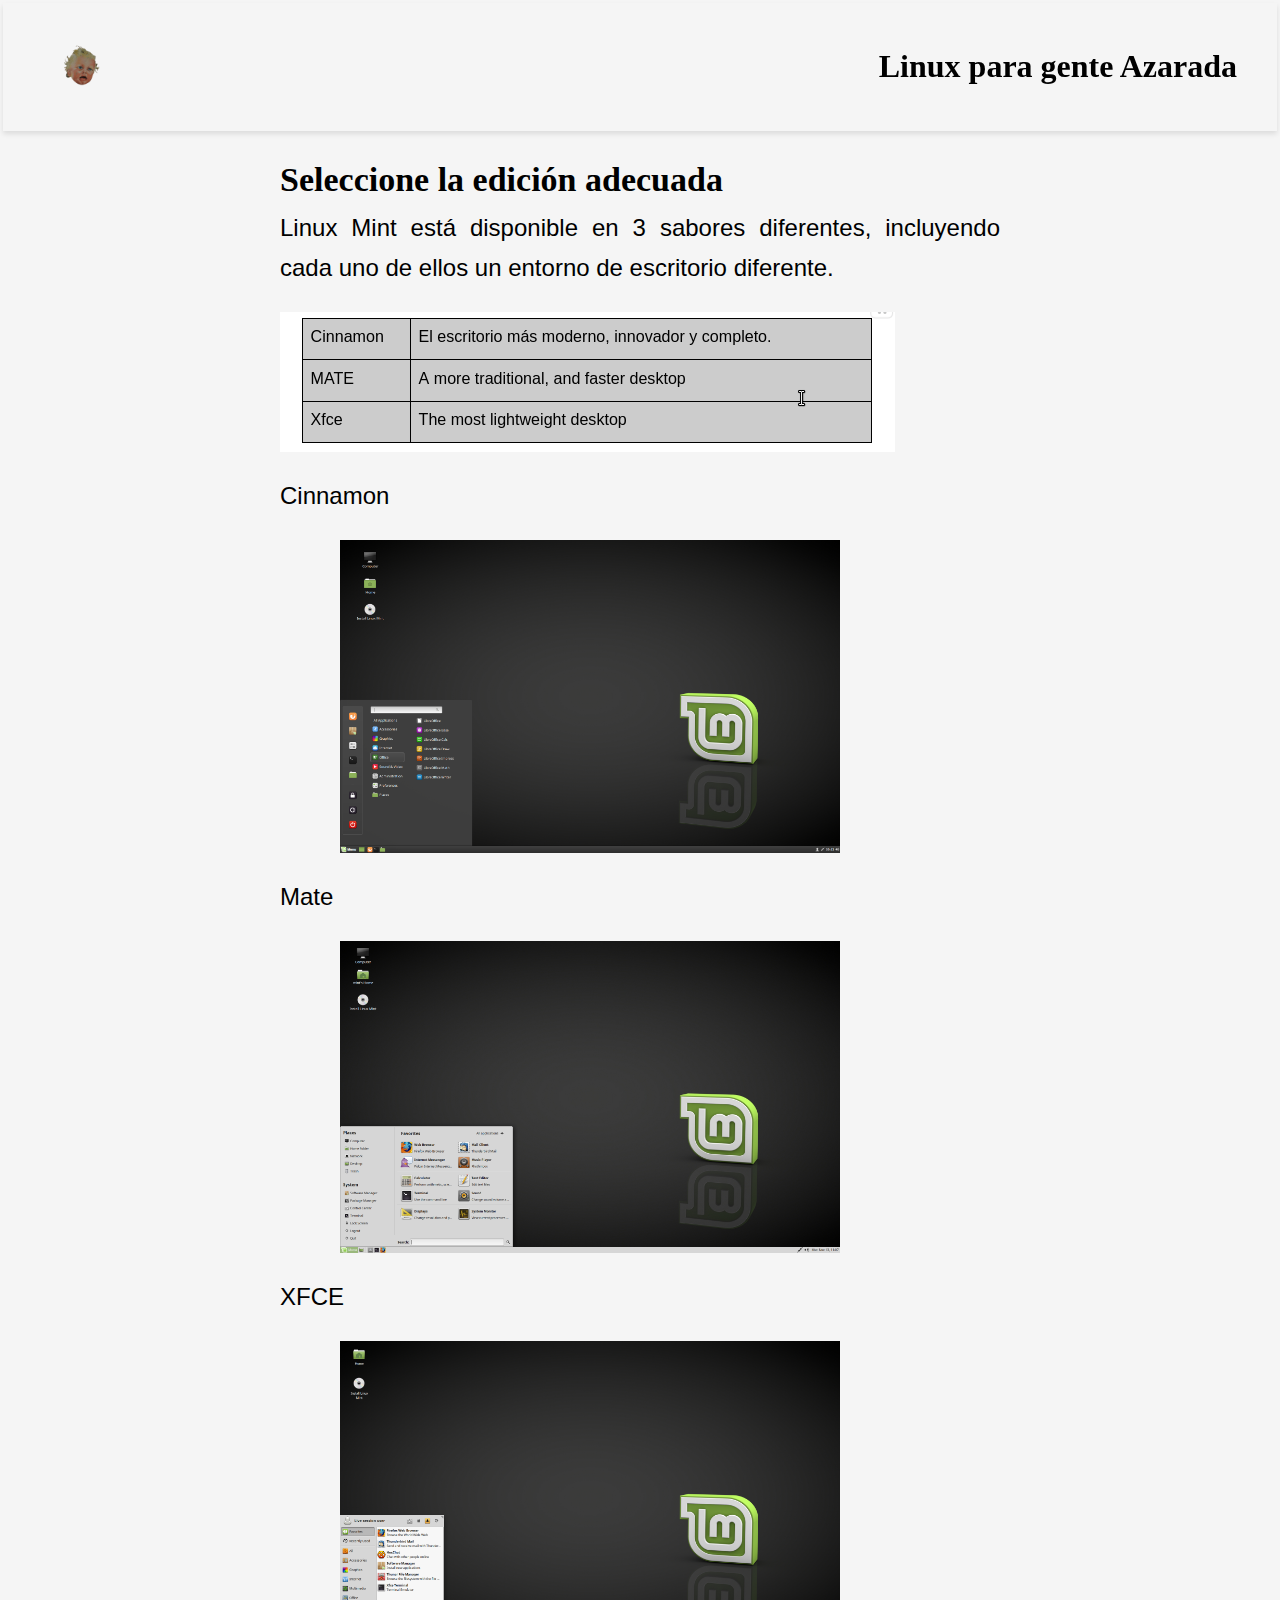
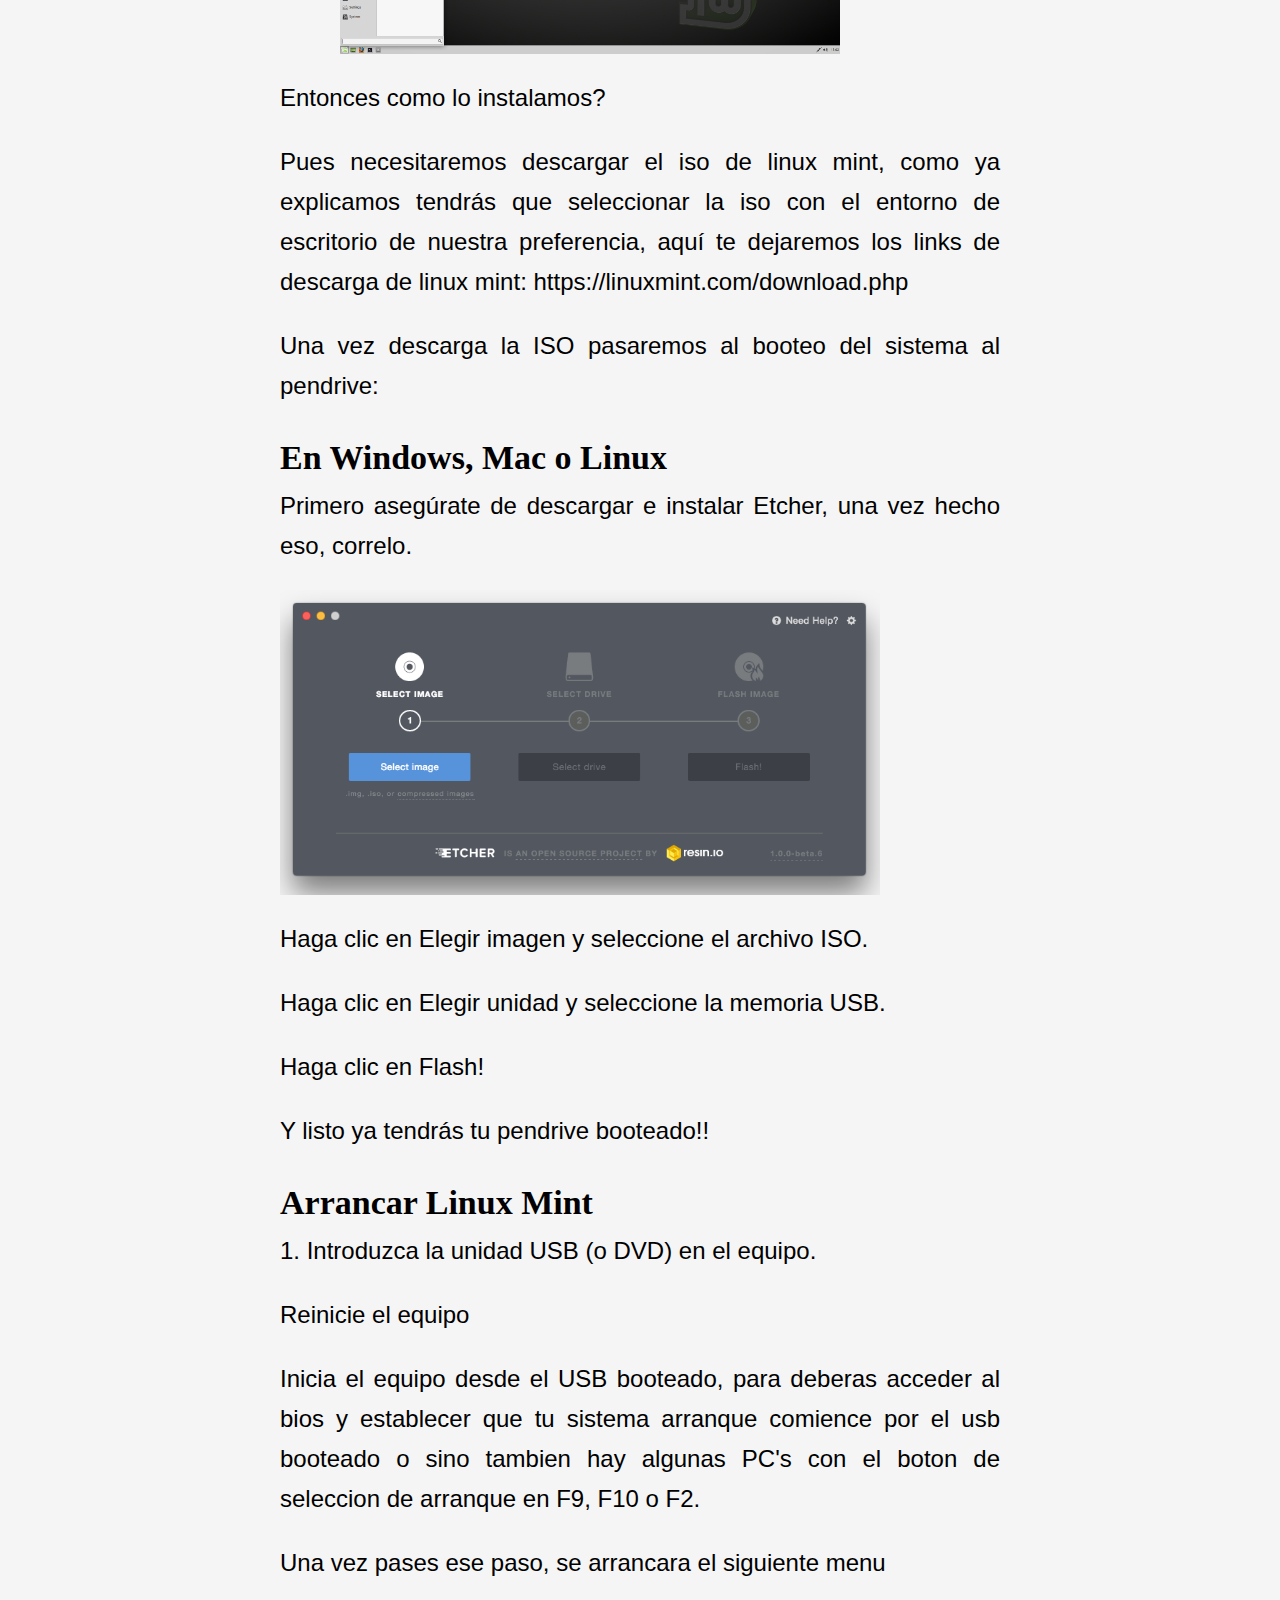
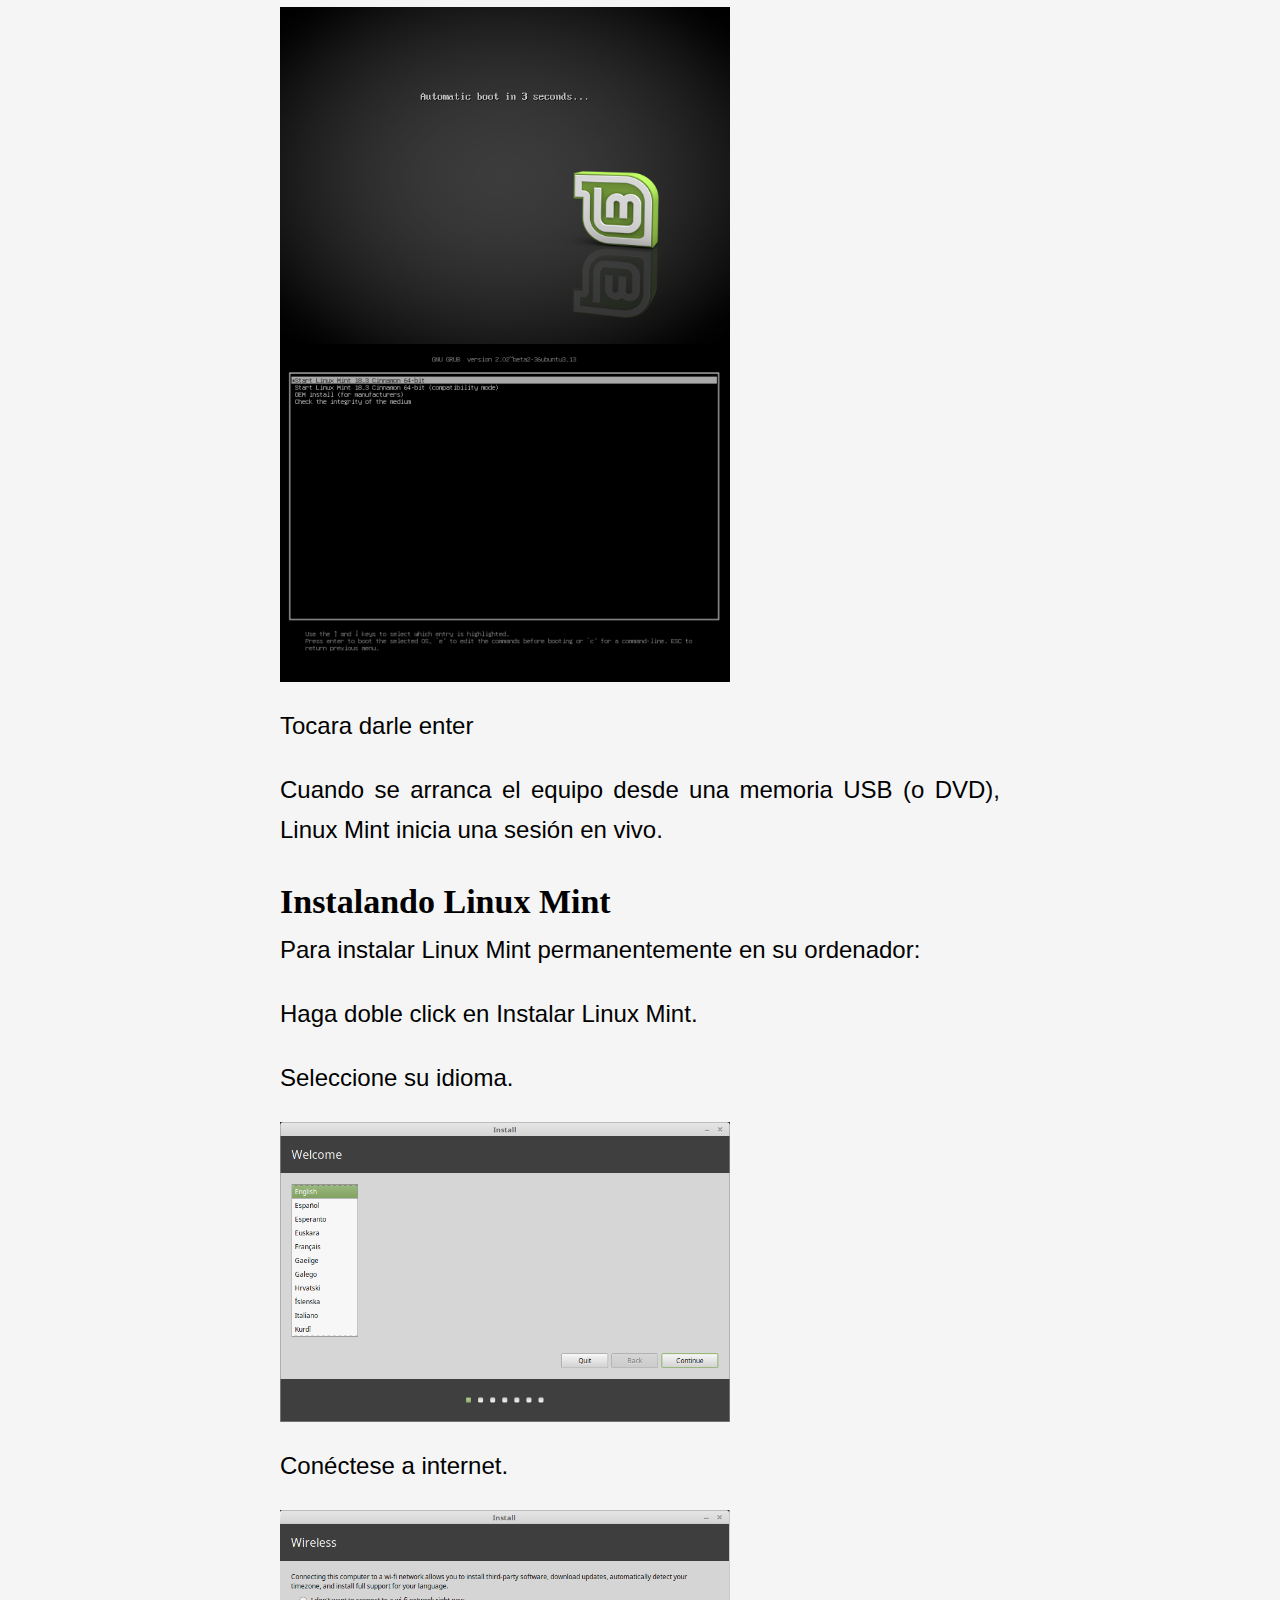
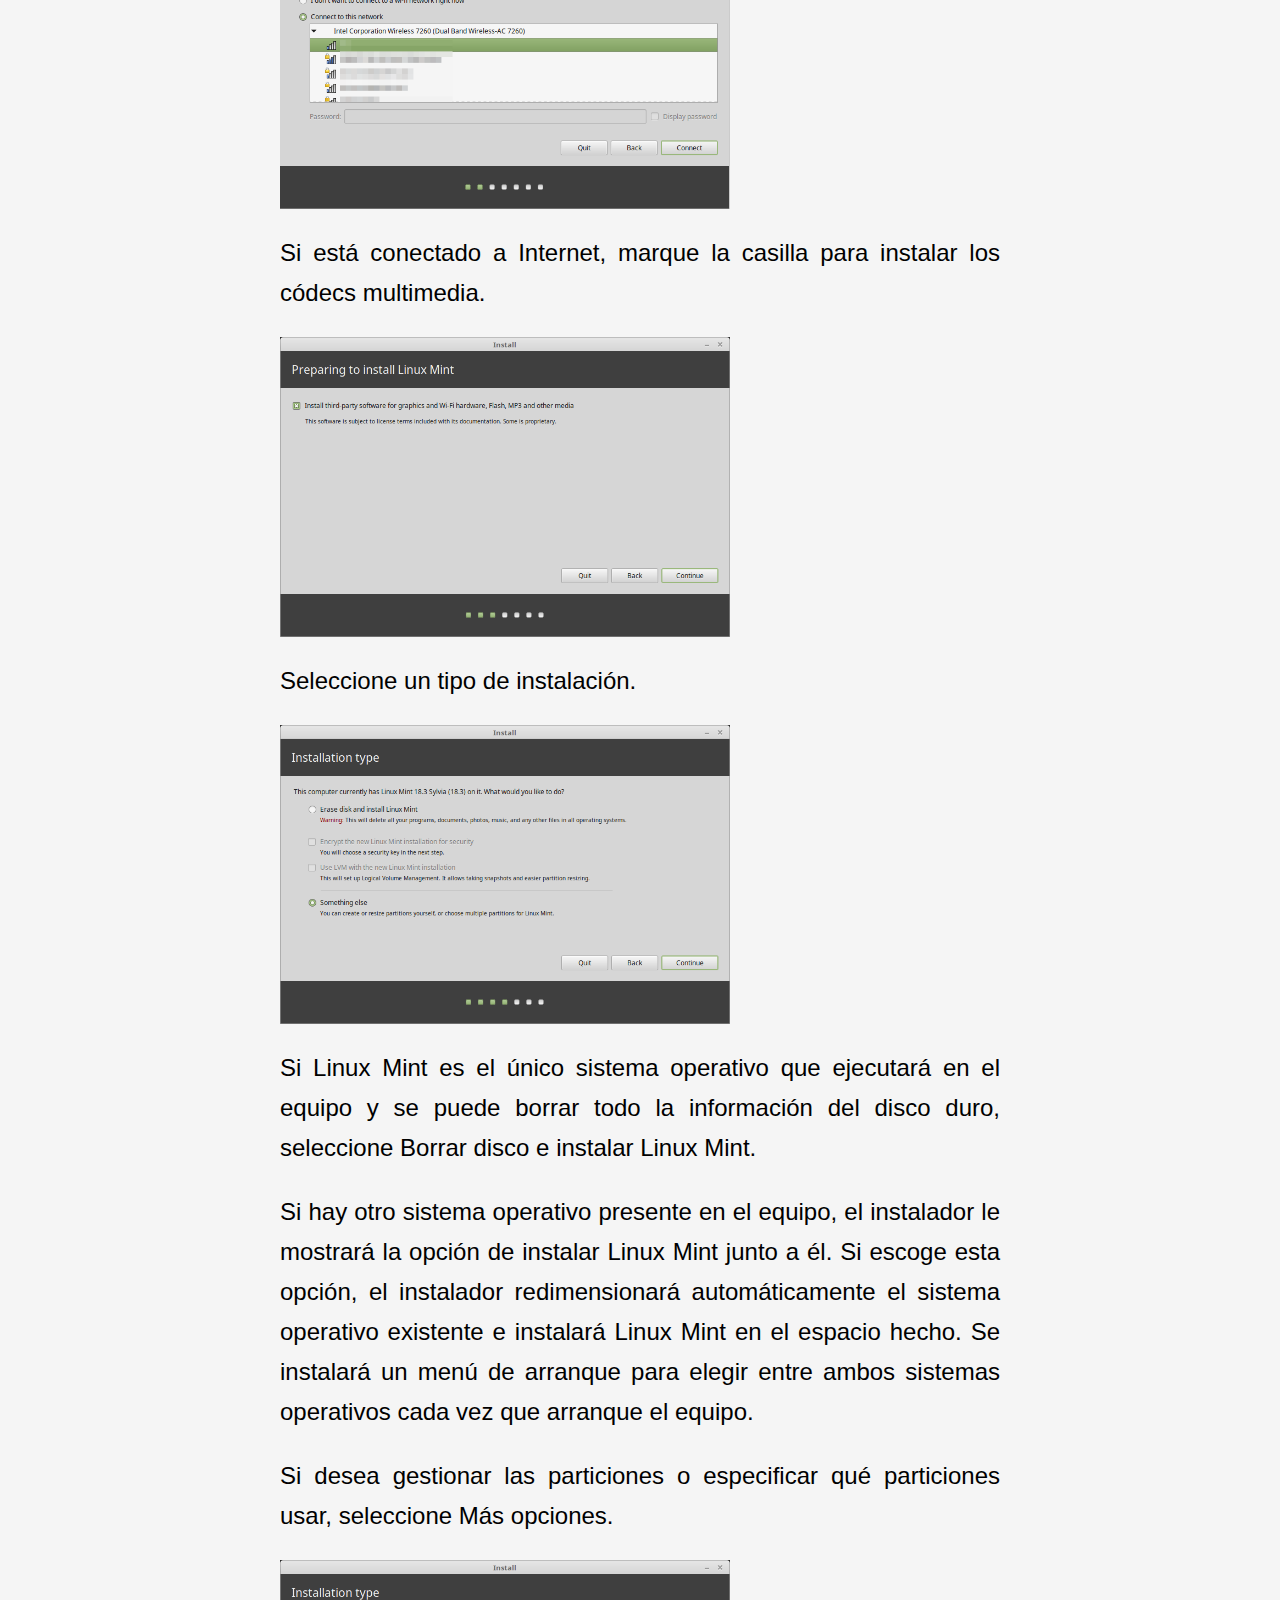
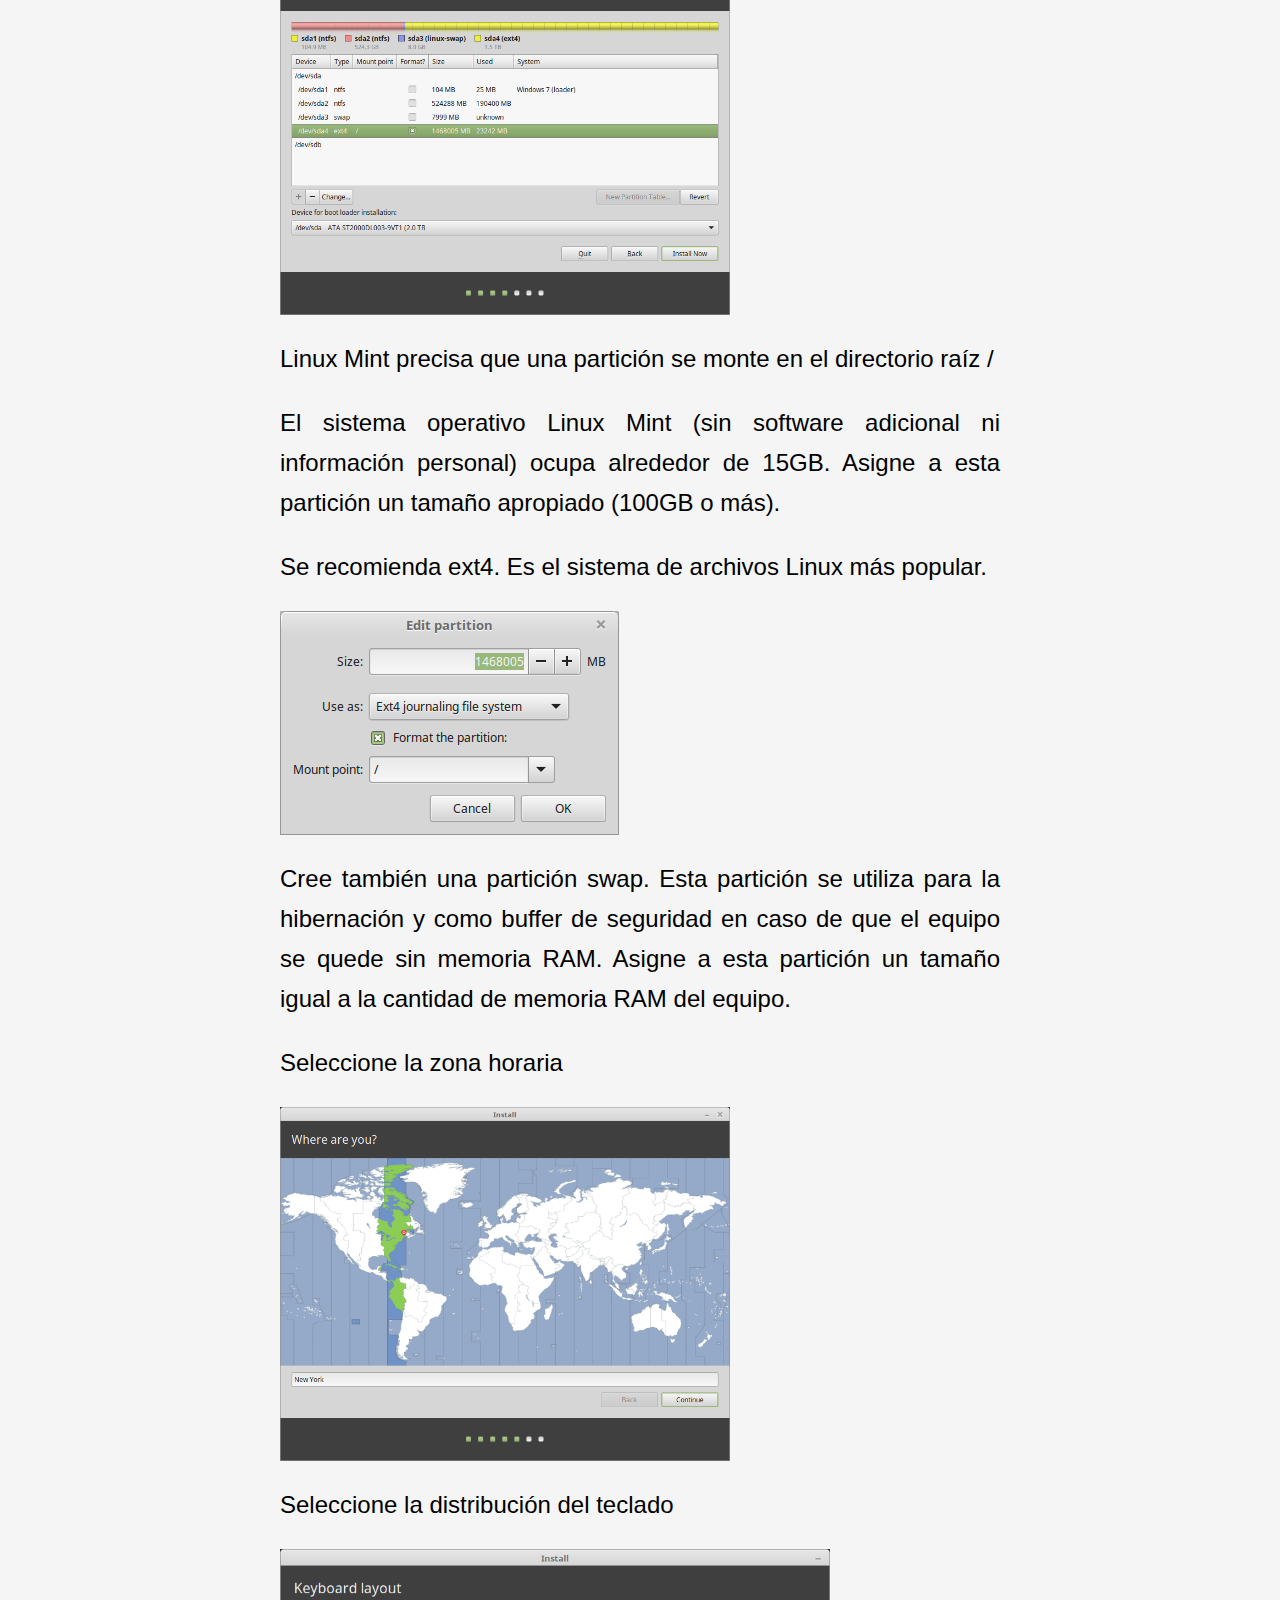
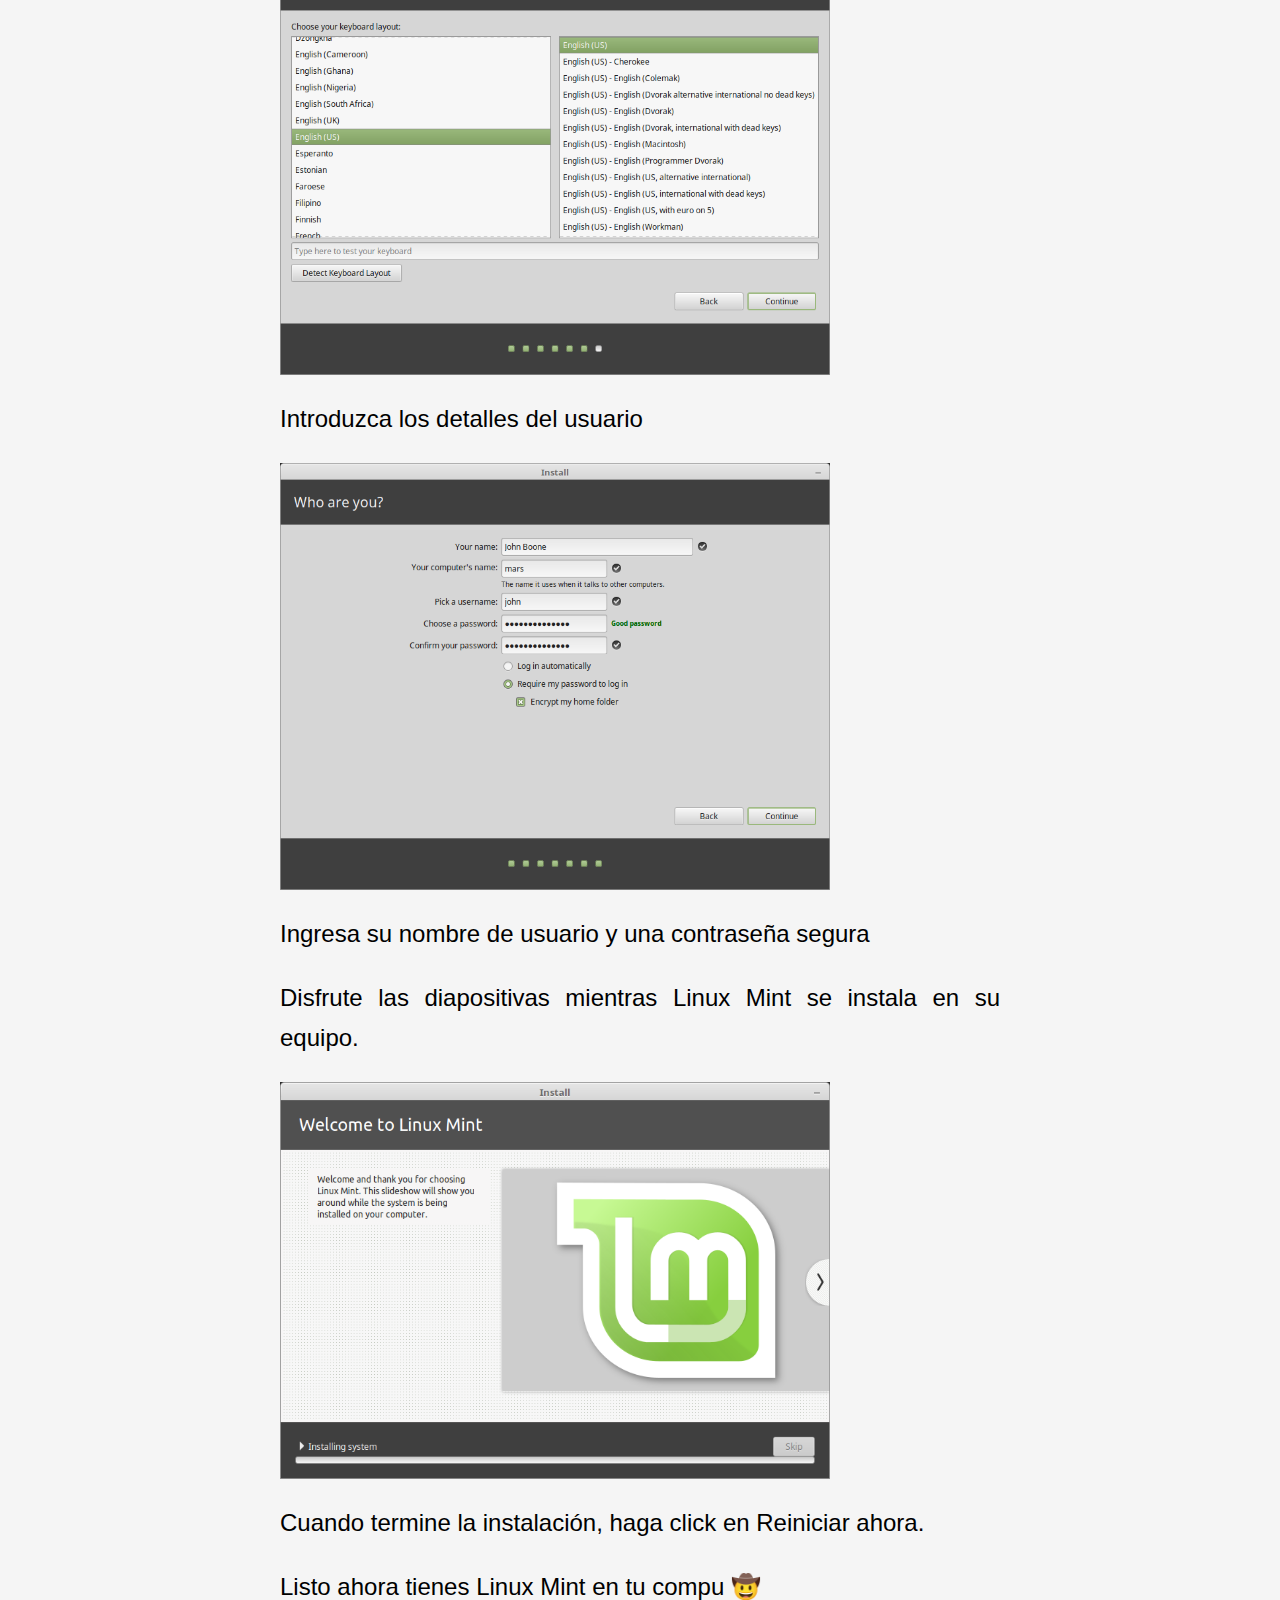
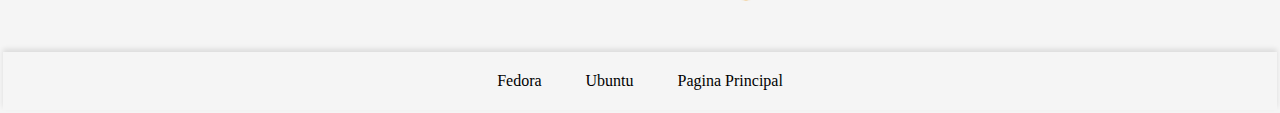
<file: docs/mint.html>
<!DOCTYPE html>
<html lang="en">

<head>
  <meta charset="UTF-8">
  <meta name="viewport" content="width=device-width, initial-scale=1.0">
  <link rel="stylesheet" href="archivos/css/mt.css" />
  <title>Linux Mint Adventure</title>
</head>

<body>

  <nav>
    <img src="archivos/iconos/tobekind.png" class="swans" width="75px" />
    <h1>Linux para gente Azarada</h1>
  </nav>
  
  <section class="comienzo" id="inicio">
    <div class="ini animate__animated animate__shakeX">
      <h2 style="font-size: 34px;" class="ini-title">Seleccione la edición adecuada</h2>
      <p class="ini-text">
        Linux Mint está disponible en 3 sabores diferentes, incluyendo cada uno de ellos un entorno de escritorio
        diferente.
      </p>
      <img src="archivos/imagenes/entornos.png">

      <p class="ini-text">
        Cinnamon
      </p>

      <img class="cinnamon" src="archivos/imagenes/cinnamon.webp">

      <p class="ini-text">
        Mate
      </p>

      <img class="mate" src="archivos/imagenes/mate.webp">

      <p class="ini-text">
        XFCE
      </p>

      <img class="xfce" src="archivos/imagenes/xfce.webp">

      <p class="ini-text">Entonces como lo instalamos?</p>

      <p class="ini-text">Pues necesitaremos descargar el iso de linux mint, como ya explicamos
        tendrás que seleccionar la iso con el entorno de escritorio de nuestra preferencia,
        aquí te dejaremos los links de descarga de linux mint: https://linuxmint.com/download.php
      </p>
      <p class="ini-text">Una vez descarga la ISO pasaremos al booteo del sistema al pendrive:</p>
      <br>
      <h2 style="font-size: 34px;" class="ini-title">En Windows, Mac o Linux</h2>
      <p>Primero asegúrate de descargar e instalar Etcher, una vez hecho eso, correlo.</p>
      <img src="archivos/imagenes/etcher.webp" width="600px">
      <p>Haga clic en Elegir imagen y seleccione el archivo ISO.</p>
      <P>Haga clic en Elegir unidad y seleccione la memoria USB.</P>
      <P>Haga clic en Flash!</P>
      <p>Y listo ya tendrás tu pendrive booteado!!</p>
      <br>
      <h2 style="font-size: 34px;" class="ini-title">Arrancar Linux Mint</h2>
      <p>1. Introduzca la unidad USB (o DVD) en el equipo.</p>
      <p>Reinicie el equipo</p>
      <p>Inicia el equipo desde el USB booteado, para deberas acceder al bios y establecer que tu sistema arranque
        comience por el usb booteado
        o sino tambien hay algunas PC's con el boton de seleccion de arranque en F9, F10 o F2.</p>
      <p>Una vez pases ese paso, se arrancara el siguiente menu</p>
      <img src="archivos/imagenes/boot.webp" width="450px">
      <img src="archivos/imagenes/grub-efi.png" width="450px">

      <p> Tocara darle enter </p>
      <p>Cuando se arranca el equipo desde una memoria USB (o DVD), Linux Mint inicia una sesión en vivo.</p>
      <br>
      <h2 style="font-size: 34px;" class="ini-title">Instalando Linux Mint</h2>
      <p>Para instalar Linux Mint permanentemente en su ordenador:</p>
      <p>Haga doble click en Instalar Linux Mint.</p>
      <p>Seleccione su idioma.</p>
      <img src="archivos/imagenes/idioma.webp" width="450px">
      <p>Conéctese a internet.</p>
      <img src="archivos/imagenes/internet.webp" width="450px">
      <p>Si está conectado a Internet, marque la casilla para instalar los códecs multimedia.</p>
      <img src="archivos/imagenes/preparing.webp" width="450px">
      <p>Seleccione un tipo de instalación.</p>
      <img src="archivos/imagenes/tipo.webp" width="450px">
      <p>Si Linux Mint es el único sistema operativo que ejecutará en el equipo y se puede borrar todo la información
        del disco duro, seleccione Borrar disco e instalar Linux Mint.</p>
      <p>
        Si hay otro sistema operativo presente en el equipo, el instalador le mostrará la opción de instalar Linux Mint
        junto a él.
        Si escoge esta opción, el instalador redimensionará automáticamente el sistema operativo existente
        e instalará Linux Mint en el espacio hecho. Se instalará un menú de arranque para elegir entre ambos sistemas
        operativos cada vez que arranque el equipo.
      </p>
      <p>Si desea gestionar las particiones o especificar qué particiones usar, seleccione Más opciones.</p>
      <img src="archivos/imagenes/particion.webp" width="450px">
      <p>Linux Mint precisa que una partición se monte en el directorio raíz /</p>
      <p>El sistema operativo Linux Mint (sin software adicional ni información personal) ocupa alrededor de 15GB.
        Asigne a esta partición un tamaño apropiado (100GB o más).</p>
      <p>Se recomienda ext4. Es el sistema de archivos Linux más popular.</p>
      <img src="archivos/imagenes/archivo.webp">
      <p>Cree también una partición swap. Esta partición se utiliza para la hibernación y como buffer de seguridad en
        caso de que el equipo se quede sin memoria RAM.
        Asigne a esta partición un tamaño igual a la cantidad de memoria RAM del equipo.</p>
      <p>Seleccione la zona horaria</p>
      <img src="archivos/imagenes/zona.webp" width="450px">
      <p>Seleccione la distribución del teclado</p>
      <img src="archivos/imagenes/teclado.webp" width="550px">
      <p>Introduzca los detalles del usuario</p>
      <img src="archivos/imagenes/usuario.webp" width="550px">
      <p>Ingresa su nombre de usuario y una contraseña segura</p>
      <p>Disfrute las diapositivas mientras Linux Mint se instala en su equipo.</p>
      <img src="archivos/imagenes/diapositiva.webp" width="550px">
      <p>Cuando termine la instalación, haga click en Reiniciar ahora.</p>
      <p>Listo ahora tienes Linux Mint en tu compu 🤠</p>

  </section>
  <footer>
    <a class="links" href="fedora.html" target="_blank">Fedora</a>
    <a class="links" href="ubuntu.html" target="_blank">Ubuntu</a>
    <a class="links" href="index.html" target="_blank">Pagina Principal</a>

  </footer>
</body>

</html>
</file>
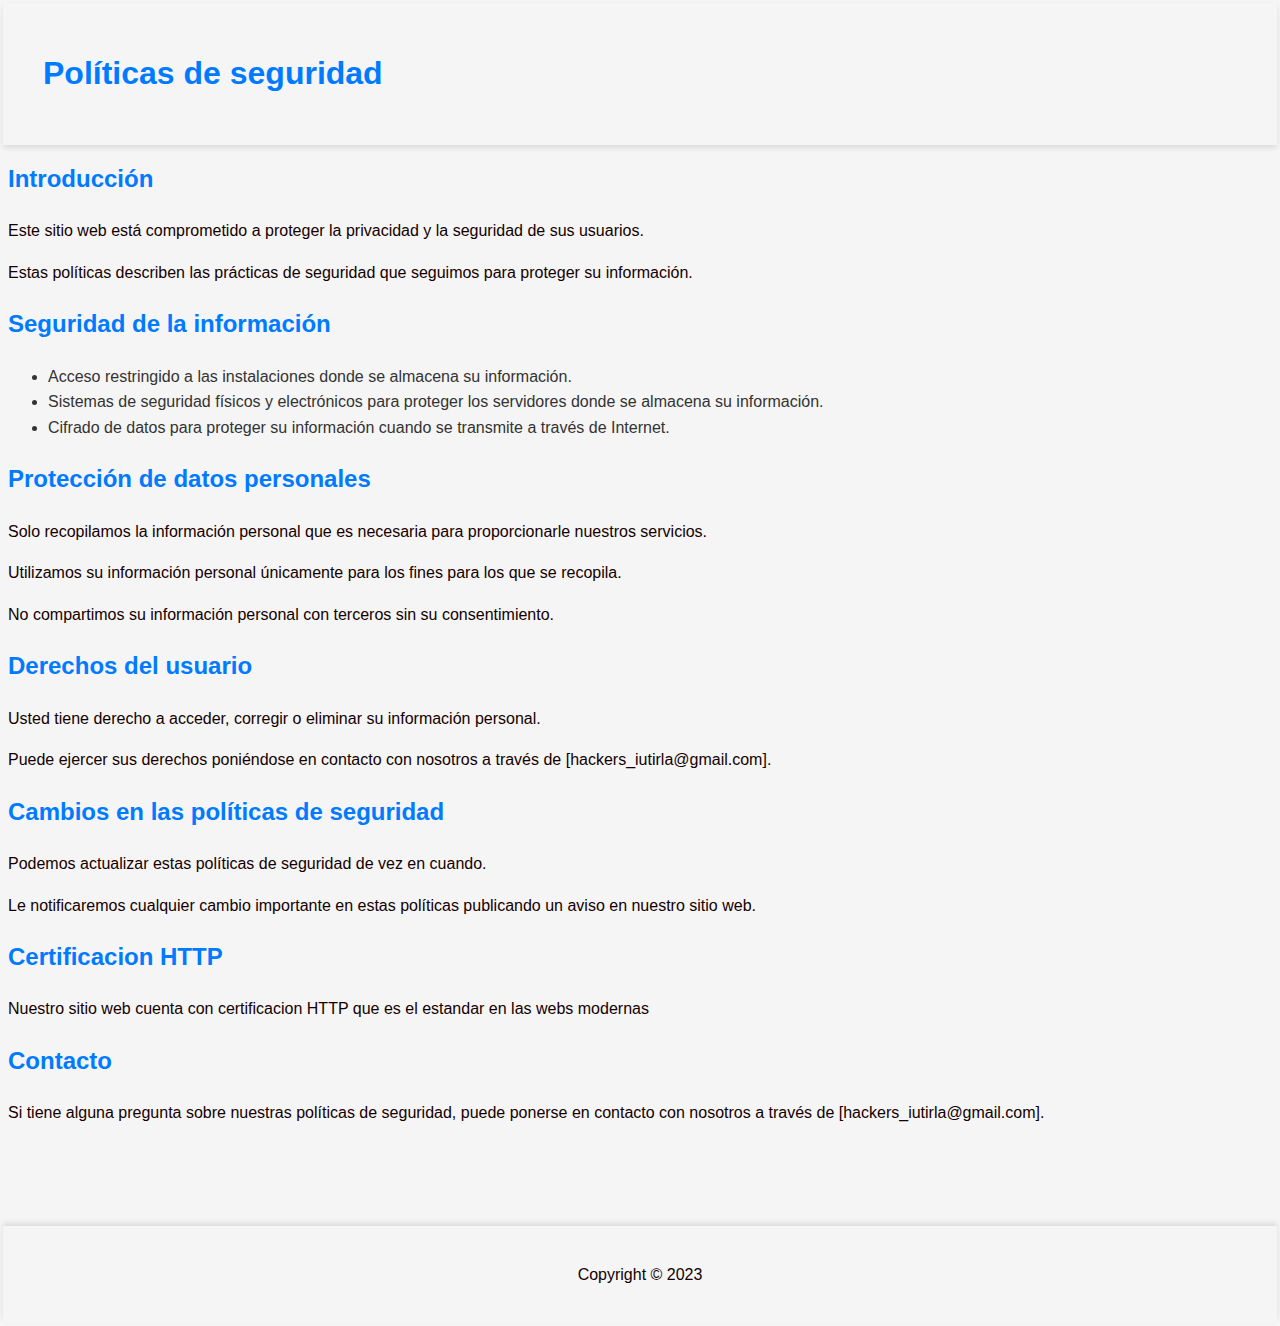
<file: docs/seguridad.html>
<!DOCTYPE html>
<html lang="en">
    <head>
        <meta charset="UTF-8">
        <meta name="viewport" content="width=device-width, initial-scale=1.0">
        <link rel="stylesheet" href="archivos/css/politicas.css" />
        <title>Políticas de seguridad</title>
    </head>
    <body>
    
      <nav>
        <h1>Políticas de seguridad</h1>
      </nav>
    
      <main>
        <section>
          <h2>Introducción</h2>
          <p>
            Este sitio web está comprometido a proteger la privacidad y la seguridad de sus usuarios.
          </p>
          <p>
            Estas políticas describen las prácticas de seguridad que seguimos para proteger su información.
          </p>
        </section>
    
        <section>
          <h2>Seguridad de la información</h2>
          <ul>
            <li>
              Acceso restringido a las instalaciones donde se almacena su información.
            </li>
            <li>
              Sistemas de seguridad físicos y electrónicos para proteger los servidores donde se almacena su información.
            </li>
            <li>
              Cifrado de datos para proteger su información cuando se transmite a través de Internet.
            </li>
          </ul>
        </section>
    
        <section>
          <h2>Protección de datos personales</h2>
          <p>
            Solo recopilamos la información personal que es necesaria para proporcionarle nuestros servicios.
          </p>
          <p>
            Utilizamos su información personal únicamente para los fines para los que se recopila.
          </p>
          <p>
            No compartimos su información personal con terceros sin su consentimiento.
          </p>
        </section>
    
        <section>
          <h2>Derechos del usuario</h2>
          <p>
            Usted tiene derecho a acceder, corregir o eliminar su información personal.
          </p>
          <p>
            Puede ejercer sus derechos poniéndose en contacto con nosotros a través de [hackers_iutirla@gmail.com].
          </p>
        </section>
    
        <section>
          <h2>Cambios en las políticas de seguridad</h2>
          <p>
            Podemos actualizar estas políticas de seguridad de vez en cuando.
          </p>
          <p>
            Le notificaremos cualquier cambio importante en estas políticas publicando un aviso en nuestro sitio web.
          </p>
        </section>

        <section>
          <h2>Certificacion HTTP</h2>
          <p>
            Nuestro sitio web cuenta con certificacion HTTP que es el estandar en las webs modernas
          </p>
        </section>
    
        <section>
          <h2>Contacto</h2>
          <p>
            Si tiene alguna pregunta sobre nuestras políticas de seguridad, puede ponerse en contacto con nosotros a través de [hackers_iutirla@gmail.com].
          </p>
        </section>
    
      <footer>
        <p>Copyright © 2023</p>
      </footer>
    
    </body>
</html>
</file>
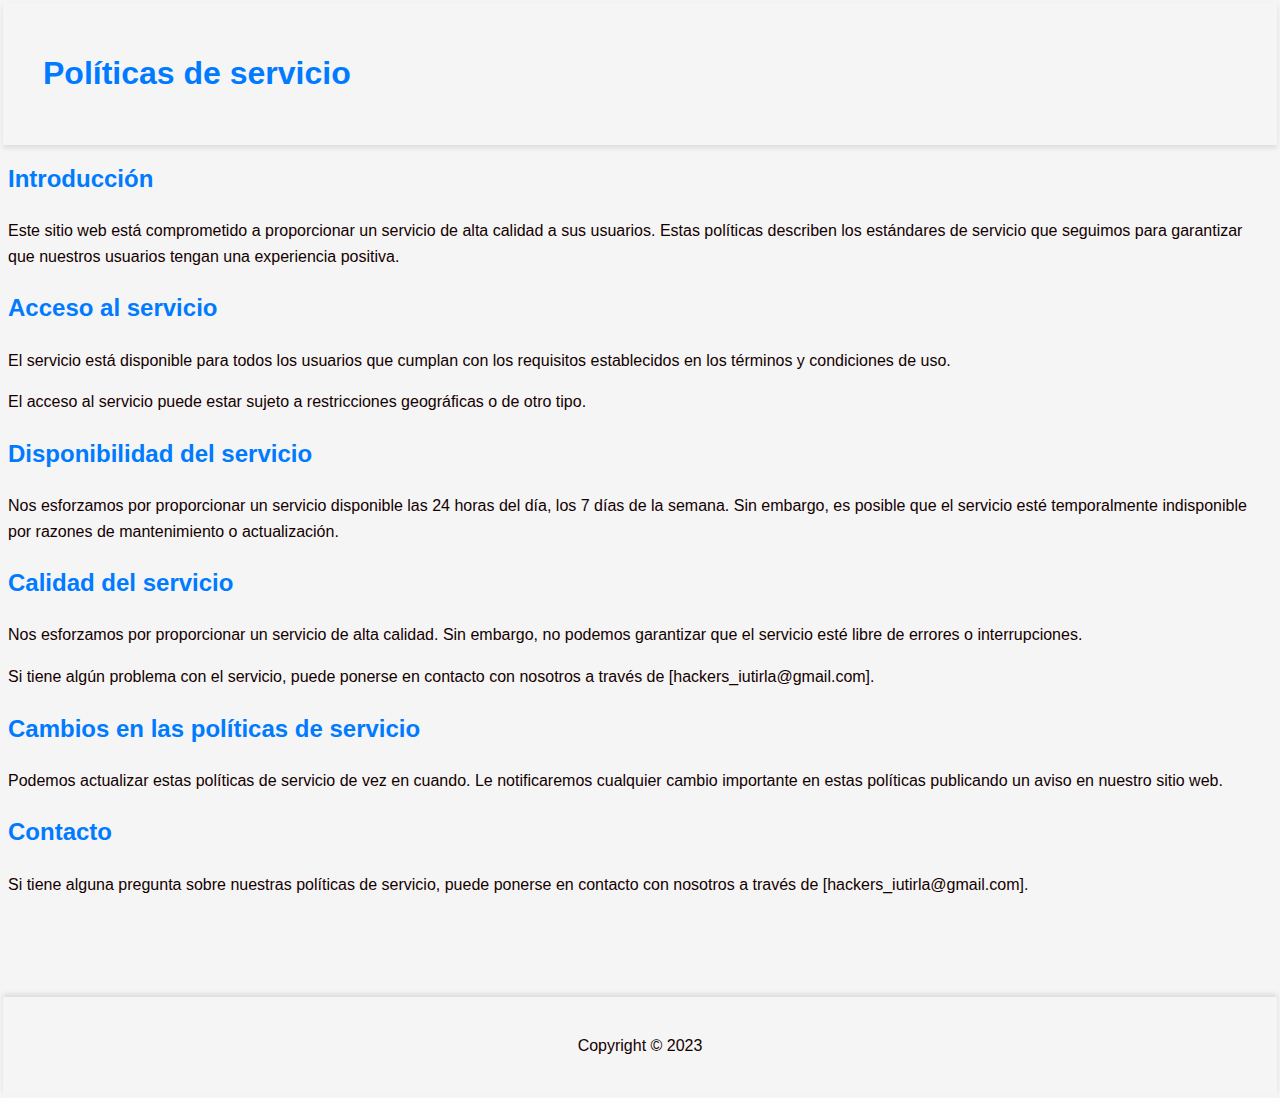
<file: docs/servicio.html>
<!DOCTYPE html>
<head>
    <meta charset="UTF-8">
    <meta name="viewport" content="width=device-width, initial-scale=1.0">
    <link rel="stylesheet" href="archivos/css/politicas.css" />
    <title>Políticas de servicio</title>
</head>
<body>

  <nav>
    <h1>Políticas de servicio</h1>
  </nav>

    <section>

      <h2>Introducción</h2>
      <p>
        Este sitio web está comprometido a proporcionar un servicio de alta calidad a sus usuarios. Estas políticas describen los estándares de servicio que seguimos para garantizar que nuestros usuarios tengan una experiencia positiva.
      </p>
    </section>

    <section>
      <h2>Acceso al servicio</h2>
      <p>
        El servicio está disponible para todos los usuarios que cumplan con los requisitos establecidos en los términos y condiciones de uso.
      </p>
      <p>
        El acceso al servicio puede estar sujeto a restricciones geográficas o de otro tipo.
      </p>
    </section>

    <section>
      <h2>Disponibilidad del servicio</h2>
      <p>
        Nos esforzamos por proporcionar un servicio disponible las 24 horas del día, los 7 días de la semana. Sin embargo, es posible que el servicio esté temporalmente indisponible por razones de mantenimiento o actualización.
      </p>
    </section>

    <section>
      <h2>Calidad del servicio</h2>
      <p>
        Nos esforzamos por proporcionar un servicio de alta calidad. Sin embargo, no podemos garantizar que el servicio esté libre de errores o interrupciones.
      </p>
      <p>
        Si tiene algún problema con el servicio, puede ponerse en contacto con nosotros a través de [hackers_iutirla@gmail.com].
      </p>
    </section>

    <section>
      <h2>Cambios en las políticas de servicio</h2>
      <p>
        Podemos actualizar estas políticas de servicio de vez en cuando. Le notificaremos cualquier cambio importante en estas políticas publicando un aviso en nuestro sitio web.
      </p>
    </section>

    <section>
      <h2>Contacto</h2>
      <p>
        Si tiene alguna pregunta sobre nuestras políticas de servicio, puede ponerse en contacto con nosotros a través de [hackers_iutirla@gmail.com].
      </p>
    </section>

  <footer>
    <p>Copyright © 2023</p>
  </footer>

</body>
</html>
</file>
<file: docs/archivos/css/styles.css>
html {
    background: linear-gradient(90deg, rgba(0,0,0,1) 9%, rgba(53,51,205,1) 66%); 
}
@import url("https://fonts.googleapis.com/css2?family=Roboto:ital,wght@0,400;0,900;1,700&display=swap");
/* Variables */
:root {
  --font-family: "Arial", sans-serf;
  --normal-font: 400;
  --bold-font: 700;
  --bolder-font: 900;
  --bg-color: #linear-gradient(90deg, rgba(0,0,0,1) 9%, rgba(53,51,205,1) 66%);
  --primary-color: #fff;
  --secondary-color: #64ff35;
  --primary-shadow: #8b8eaf;
  --secondary-shadow: #a17a69;
  --bottom-margin: 0.5rem;
  --bottom-margin-2: 1rem;
  --line-height: 1.7rem;
  --transition: 0.3s;
}
/* Variables end */

html {
  scroll-behavior: smooth;
}

/* CSS Resets */
* {
  margin: 0;
  padding: 0;
  box-sizing: border-box;
  /* border: 2px solid red; */
}

ul {
  list-style-type: none;
}

a {
  text-decoration: none;
  color: var(--primary-color);
}

a:hover {
  color: var(--secondary-color);
}

body {
  font-family: var(--font-family);
}


nav {
  position: sticky;
  top: 0;
  left: 0;
  z-index: 1;
  display: flex;
  align-items: center;
  justify-content: space-between;
  padding: 1.5rem 2.5rem;
  background-color: var(--bg-color);
  box-shadow: 0 3px 5px rgba(0, 0, 0, 0.1);
}

nav h1 {
  color: var(--primary-color);
  margin-left: 200px;
}

nav a {
  color: var(--primary-color);
  transition: var(--transition);
}
nav a:hover {
  color: var(--secondary-color);
  border-bottom: 5px solid var(--secondary-color);
}

nav ul {
  display: flex;
  gap: 1.9rem;
}

nav ul li {
  font-weight: var(--bold-font);
}

.swans {
    margin-left: -2000px;
    width: 70px;
}
/*Inicio*/
.cookie-banner {
  position: fixed;
  bottom: 0;
  left: 0;
  width: 100%;
  background-color: #f2f2f2;
  padding: 25px;
  text-align: center;
  font-size: 18px;
}

.comienzo {
    display: flex;
    align-items: center;
    justify-content: center;
    gap: 7.5rem;
    max-width: 65.75rem;
    margin: auto;
    color: #fff;
  }
  
  .comienzo img {
    height: 33.5rem;
    width: 33.5rem;
    margin-top: 100px;

  }
  
  .ini {
    width: 45rem;
    padding: 0.625rem;
    border-radius: 6px;

  }
  
  .ini h1 {
    margin-bottom: var(--bottom-margin);
  }
  
  .ini p {
    line-height: 2.5rem;
    font-size: 24px;
    font-family: Arial;
    padding: 0.9rem 0;
    text-align: justify;
  }
  .boton {
 
    padding: 10px; /*espacio alrededor texto*/
    background-color: #e9c911; /*color botón*/
    color: #000000; /*color texto*/
    text-decoration: none; /*decoración texto*/
    text-transform: uppercase; /*capitalización texto*/
    font-family: "Arial"; /*tipografía texto*/
    font-weight: bold;
    border-radius: 50px; /*bordes redondos*/
    margin-left: 160px;
    }

/* Guia */

    .guide {
      display: flex;
      align-items: center;
      justify-content: center;
      gap: 7.5rem;
      max-width: 155.75rem;
      margin: auto;
      margin-top: 45px;
      color: #f0f0f0;
    }    
    .gd {
      width: 45rem;
      padding: 0.625rem;
      border-radius: 6px;
  
    }
    
    .gd-h2 {
      margin-bottom: var(--bottom-margin);
      text-align: center;
    }
    .gd-p {
      color: #e9e9e9;
      text-align: center;
      font-family: Arial;
      font-size: 22px;
    }
    
/* Titulo Distros */

.more-guia {
        background-color: var(--bg-color);
        padding: 1rem 6rem;
      }
      
.more-guia h2 {
        margin-bottom: var(--bottom-margin);
        text-align: center;
        color: #fff;
        font-size: 34px;
      }
      
.more-guia p {
        line-height: var(--line-height);
        padding: 0rem;
        text-align: center;
        color: #e9e9e9;
        font-family: Arial;
        font-size: 22px;
      }

/* Distros */
      .distro {
        background-color: var(--bg-color);
        padding: 0px;
        margin-top: 2rem;
      }
      
      .distro-pic {
        width: 65%;
        height: 60%;
      }
      
      .distro-container {
        display: flex;
        align-items: center;
        justify-content: center;
        margin-top: -20px;
        
      }
      
      .distro-title {
        text-align: center;
        margin-bottom: 1rem;
      }
      
      .project-container {
        text-align: center;
        width: 21.875rem;
        padding: 1rem;
      }
      .distro1 {
        text-align: center;
        width: 21.875rem;
        padding: 1rem;

      }
      .distro1 p {
        padding: 0.4rem;
        color: white;

      }

      .distro2 {
        text-align: center;
        width: 21.875rem;
        padding: 1rem;
      }

      .distro2 p {
        padding: 0.4rem;
        color: white;
      }
      .distro3 {
        text-align: center;
        width: 21.875rem;
        padding: 1rem;
      }
      .distro3 p{
        padding: 0.4rem;
        color: white;
      }
      .project-container p {
        padding: 0.4rem;
        color: white;
      }
      
      .distro-title {
        margin-bottom: var(--bottom-margin);
        margin-top: 10px;
        color: #fff;
      }
      
      .distro-details {
        margin-bottom: var(--bottom-margin);
        margin-bottom: 20px;

      }
      .distro-link {
        padding: 10px; 
        background-color: #68b53f; 
        color: #000000; 
        text-decoration: none; 
        text-transform: uppercase; 
        font-family: "Arial"; 
        font-weight: bold;
        border-radius: 50px;
        margin-left: 10px;
        margin-bottom: 20px;

      }
/* Contacto */
      .soporte{
        margin-top: 2rem;
      }
      
      .soporte h2 {
        text-align: center;
        margin-bottom: var(--bottom-margin-2);
      }
      
      .contact-form-container {
        max-width: 40.75rem;
        margin-left: 910px;
        margin-top: -300px;
        padding: 0.938rem;
        border-radius: 5px;
        box-shadow: 0 3px 3px var(blue);
      }
      
      .contact-form-container label {
        line-height: 2.7em;
        font-weight: var(--bold-font);
        color: var(--primary-color);
      }
      
      .contact-form-container textarea {
        min-height: 6.25rem;
        font-size: 14px;
      }
      
      .contact-form-container .input-field {
        width: 100%;
        padding-top: 10px;
        padding-bottom: 10px;
        border-radius: 5px;
        border: none;
        border: 0.5px outset var(--primary-color);
        font-size: 0.875rem;
        outline: none;
      }
      
      .input-field::placeholder {
        padding: 0.5rem;
        color: black;
      }
      
      .submit-btn {
        width: 100%;
        padding: 5px;
        margin: 10px 0;
        background-color: #fff;
        border: 3.5px solid var(--primary-color);
        border-radius: 5px;
        font-size: 1rem;
        font-weight: var(--bold-font);
        transition: var(--transition);
      }
      
      .submit-btn:hover {
        background-color: var(--primary-color);
        border: 2px solid var(--primary-color);
        cursor: pointer;
      }
    .parrafo-final{
      line-height: var(--line-height);
      font-size: 22px;
      font-family: Arial;
      padding: 5.9rem 0;
      margin-left: 250px;
      color: white;
      text-align: justify;
      margin-top: -20px;
    }
    .footer{
      margin-top: 100px;
      padding: 10px 0;
      width: 100%;
      position: relative;
      bottom: 0;
      right: 0;
      left: 0;
      border-radius: 10px;
      background: #242628;
    }
    .footer_row{
        display: flex;
        flex-wrap: wrap;
    }
    .footer-links {
      width: 25%;
      padding: 0 15px;
      text-align: center;
      margin-left: 100px;
    }
  .footer-links h4 {
      font-size: 20px;
      color: #ffffff;
      margin-bottom: 25px;
      font-weight: 500;
      border-bottom: 2px solid #00c3ff;
      padding-bottom: 10px;
      display: inline-block;
  }
  
  .footer-links ul li a {
      font-size: 20px;
      text-decoration: none;
      color: #eeeeee;
      display: block;
      margin-bottom: 20px;
      transition: all .3s ease;
  }
  
  .footer-links ul li a:hover {
  color: #ffffff;
  padding-left: 6px;
  }
  
  .Social-link a {
      display: inline-block;
      min-height: 40px;
      width: 40px;
      background-color: rgba(255,255,255, 0.2);
      margin: 0 10px 10px 0;
      text-align: center;
      line-height:  40px;
      border-radius: 50%;
      color:#ffffff;
      transition: all .5s ease;
  }
  
  .Social-link a:hover {
      background-color:#00c3ff;
  }
  
  @media(max-width: 991px){
      .footer_row{
          text-align: center;
      }
  
      .footer-links{
          width: 100%;
          margin-bottom: 30px;
      }
  
  }
</file>
<file: docs/archivos/css/politicas.css>
html{
    background: whitesmoke;
}

nav {
  position: static;
  top: 0;
  left: 0;
  z-index: 1;
  display: flex;
  align-items: center;
  justify-content: space-between;
  padding: 1.5rem 2.5rem;
  color: black;
  box-shadow: 0 3px 5px rgba(2, 2, 2, 0.1);
  margin: -5px;
}

footer {
    background-color: whitesmoke;
    padding: 1.25rem;
    text-align: center;
    color: black;
    box-shadow: 0 -3px 5px rgba(2, 2, 2, 0.1);
    margin: -5px;
    margin-top: 100px;

}

h1, h2, h3 {
    color: #007BFF;
  }


body {
    font-family: 'Segoe UI', Tahoma, Geneva, Verdana, sans-serif;
    line-height: 1.6;
    color: #333;
  
    color: #333;
  }
p {
    color: #140000;
  }
</file>
<file: docs/archivos/css/fe.css>
html{
    background: whitesmoke;
}
nav {
  position: sticky;
  top: 0;
  left: 0;
  z-index: 1;
  display: flex;
  align-items: center;
  justify-content: space-between;
  padding: 1.5rem 2.5rem;
  color: black;
  box-shadow: 0 3px 5px rgba(2, 2, 2, 0.1);
  margin: -5px;
}

.comienzo {
    display: flex;
    align-items: center;
    justify-content: center;
    gap: 7.5rem;
    max-width: 65.75rem;
    margin: auto;
    color: #000000;
    line-height: 0;
  }
    
  .ini {
    width: 45rem;
    padding: 1.625rem;
    border-radius: 6px;

  }
  
  .ini p {
    line-height: 2.5rem;
    font-size: 24px;
    font-family: Arial;
    padding: 0.1rem 5;
    text-align: justify;
  }
  h2 {
    line-height: 0.5;
  }
  .cinnamon{
    width: 500px;
    margin-left: 60px;
  }
  .mate {
    width: 500px;
    margin-left: 60px;
  }
  .xfce {
    width: 500px;
    margin-left: 60px;
  }

  footer {
      background-color: whitesmoke;
      padding: 1.25rem;
      text-align: center;
      color: black;
      box-shadow: 0 -3px 5px rgba(2, 2, 2, 0.1);
      margin: -5px;

  }
  .links {
  color: black;
  padding: 1.25rem;
  text-align: left;
  margin: 2rem 0 0;
  text-decoration: none;
}


body {
  font-family: 'Segoe UI', Tahoma, Geneva, Verdana, sans-serif;
  line-height: 1.6;
  text-align: center;
  color: #333;

  color: #333;
}

h1, h2, h3 {
  color: #007BFF;
}

h2.FedoraI {
  margin-top: 20px;
  font-size: 1.5em; /* Puedes ajustar el tamaño de la fuente según sea necesario */
}

h2.Crearfedora {
  margin-top: 20px;
  font-size: 1.5em; /* Puedes ajustar el tamaño de la fuente según sea necesario */
}

p {
  color: #140000;
}

ul {
  list-style-type: none;
  padding: 0;
}

li {
  margin-bottom: 10px;
  background-color: #f8f9fa; 
  padding: 30px;
  border-radius: 5px;
  box-shadow: 0 0 5px rgba(0, 0, 0, 0.1); 
  line-height: 1;
}

li {
  color: #333;
}


li:hover {
  color: #007BFF;
}

code {
  background-color: #f8f9fa;
  border: 1px solid #d6d8db;
  padding: 2px 5px;
  color: #495057;
  font-family: 'Courier New', Courier, monospace;
}

img {
  max-width: 100%;
  height: auto;
}
</file>
<file: docs/archivos/css/mt.css>
html{
    background: whitesmoke;
}
nav {
    position: sticky;
    top: 0;
    left: 0;
    z-index: 1;
    display: flex;
    align-items: center;
    justify-content: space-between;
    padding: 1.5rem 2.5rem;
    color: black;
    box-shadow: 0 3px 5px rgba(2, 2, 2, 0.1);
    margin: -5px;
  }

.comienzo {
    display: flex;
    align-items: center;
    justify-content: center;
    gap: 7.5rem;
    max-width: 65.75rem;
    margin: auto;
    color: #000000;
    line-height: 0;
  }
    
  .ini {
    width: 45rem;
    padding: 1.625rem;
    border-radius: 6px;

  }
  
  .ini p {
    line-height: 2.5rem;
    font-size: 24px;
    font-family: Arial;
    padding: 0.1rem 5;
    text-align: justify;
  }
  .cinnamon{
    width: 500px;
    margin-left: 60px;
  }
  .mate {
    width: 500px;
    margin-left: 60px;
  }
  .xfce {
    width: 500px;
    margin-left: 60px;
  }

  footer {
      background-color: whitesmoke;
      padding: 1.25rem;
      text-align: center;
      color: black;
      box-shadow: 0 -3px 5px rgba(2, 2, 2, 0.1);
      margin: -5px;

  }
  .links {
  color: black;
  padding: 1.25rem;
  text-align: left;
  margin: 2rem 0 0;
  text-decoration: none;
}
</file>
